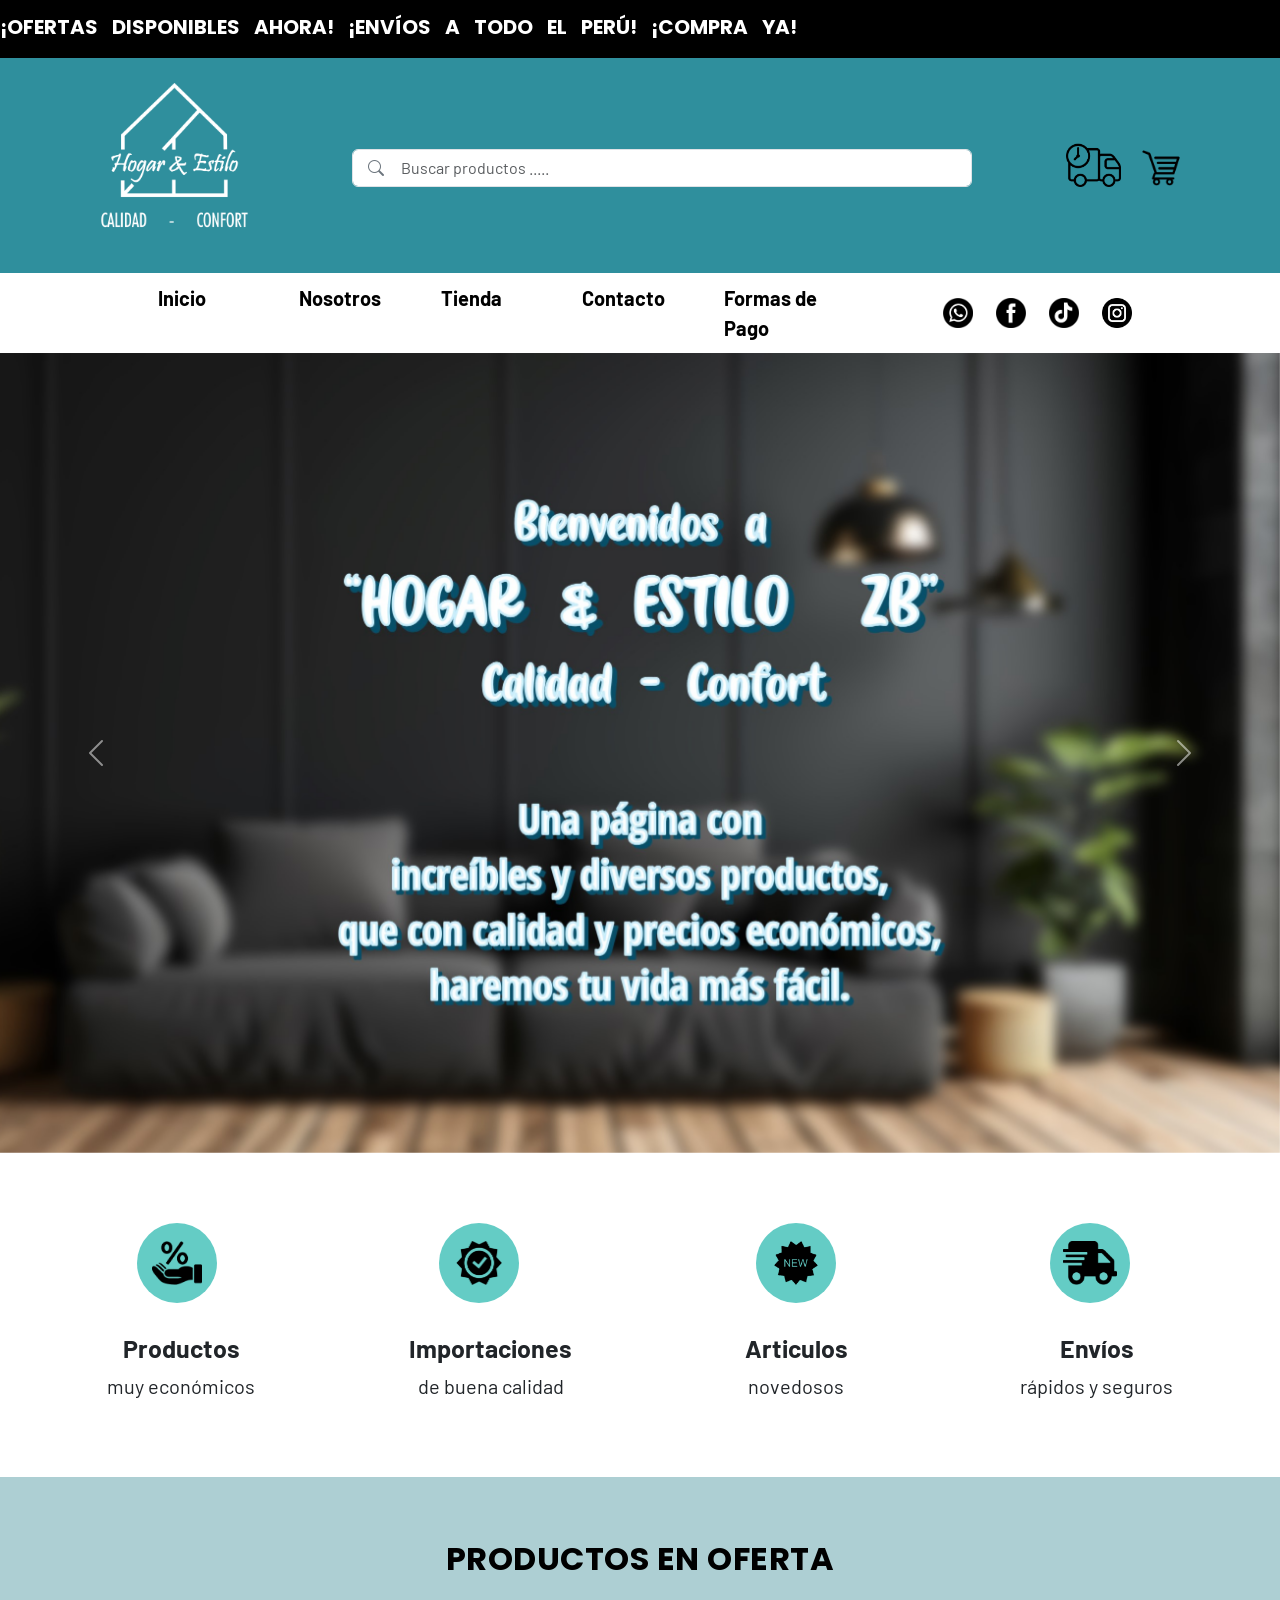
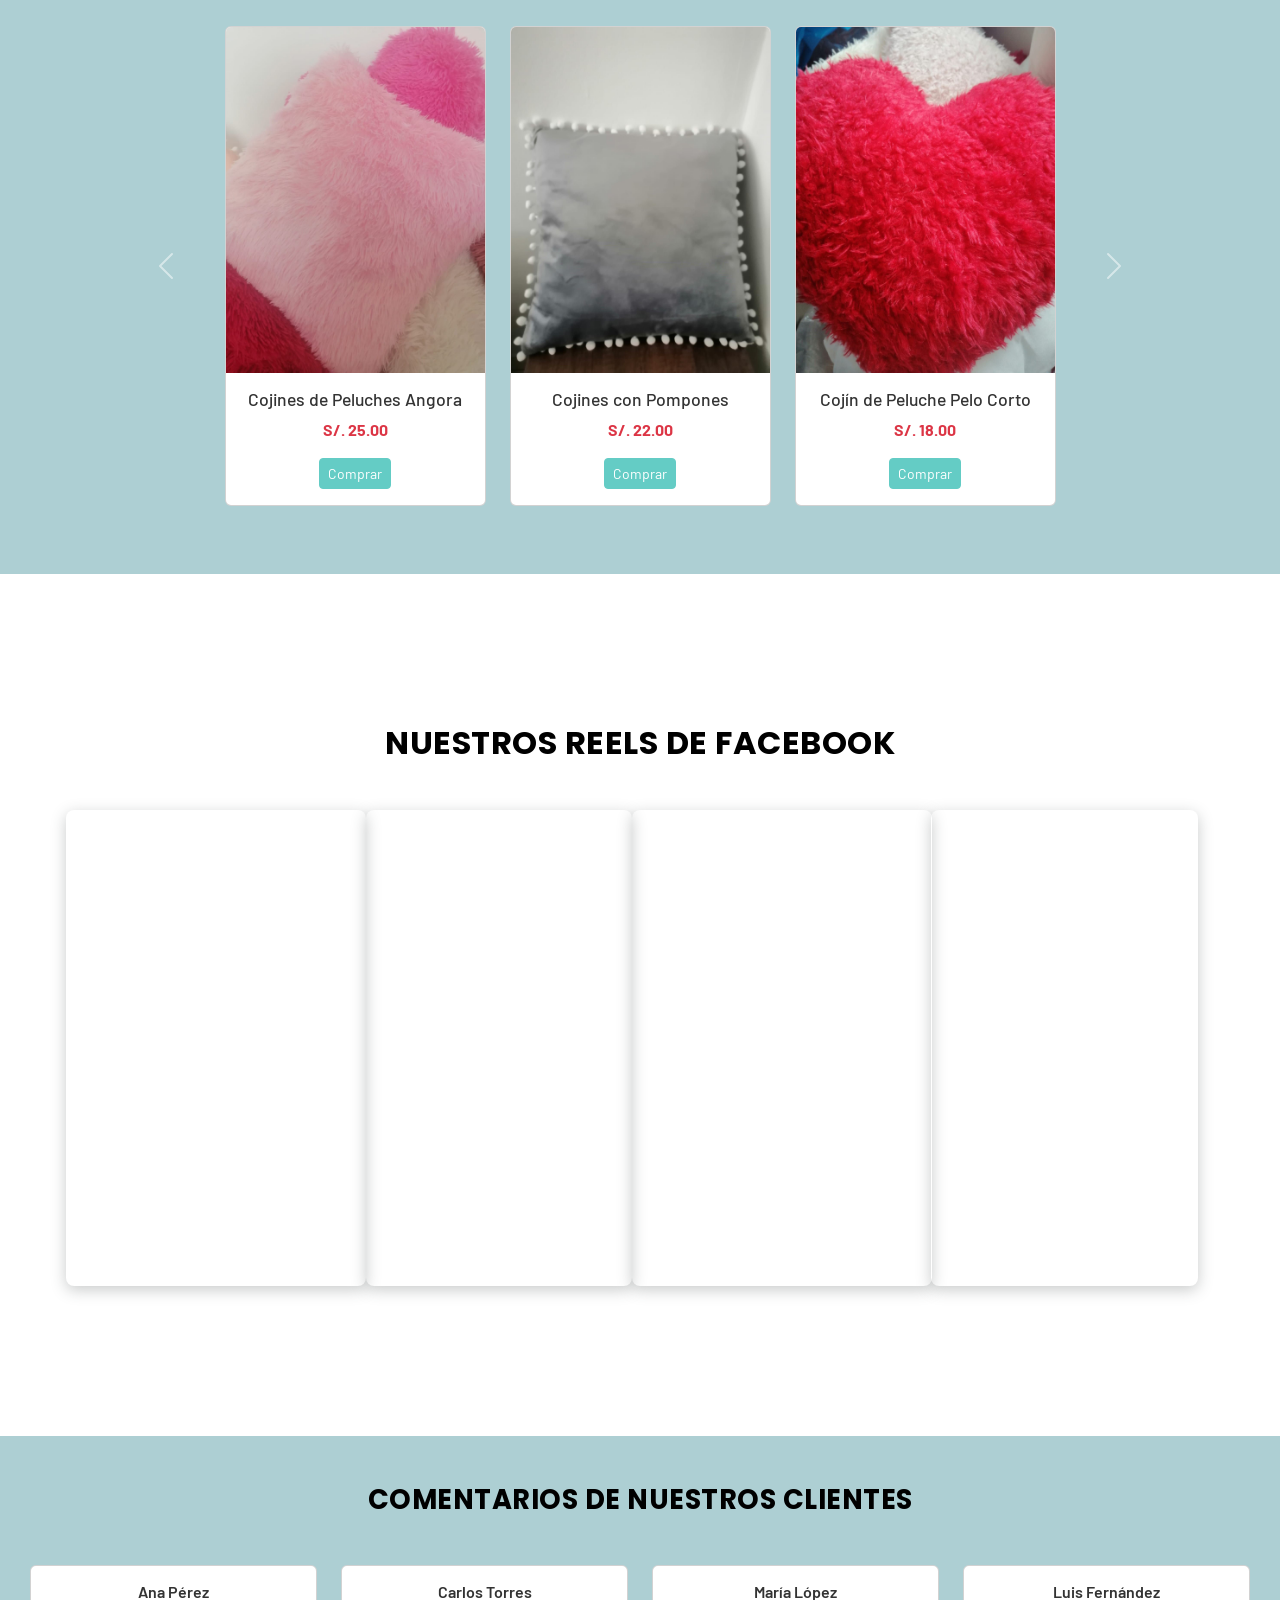
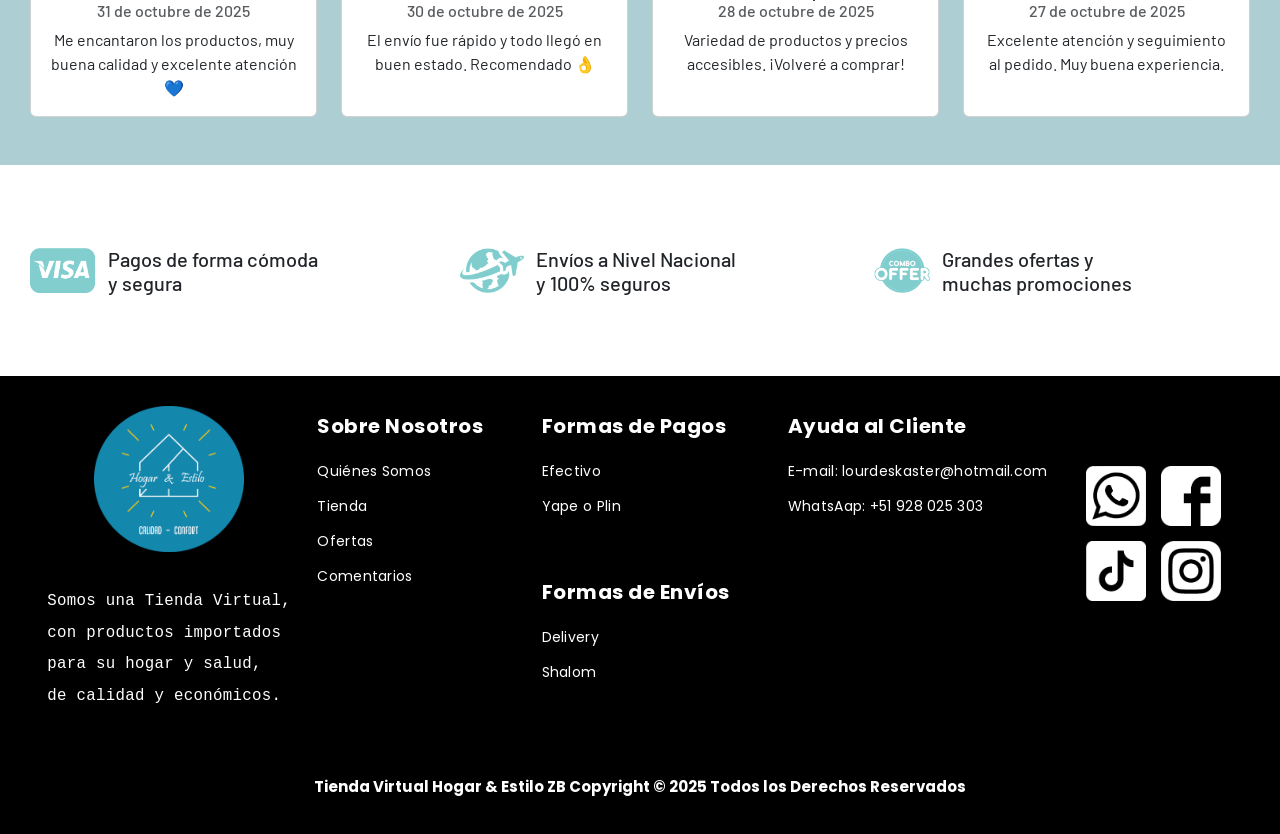
<file: index.html>
<!DOCTYPE html>
<html lang="es">
    <!--GITHUB-->
<head>
    <meta charset="UTF-8">
    <meta name="viewport" content="width=device-width, initial-scale=1.0">
    <title>Hogar & Estilo ZB</title>
    <link rel="stylesheet" href="https://cdn.jsdelivr.net/npm/bootstrap-icons@1.11.1/font/bootstrap-icons.css">
    <link href="https://cdn.jsdelivr.net/npm/bootstrap@5.3.8/dist/css/bootstrap.min.css" rel="stylesheet" integrity="sha384-sRIl4kxILFvY47J16cr9ZwB07vP4J8+LH7qKQnuqkuIAvNWLzeN8tE5YBujZqJLB" crossorigin="anonymous">
    <!--FUENTES DE GOOGLE: Poppins y Barlow-->
    <link href="https://fonts.googleapis.com/css2?family=Barlow:wght@400;500;600&family=Poppins:wght@400;500;600&display=swap" rel="stylesheet">
    <link rel="stylesheet" href="Style.css">

</head>
<!-- =================================================     FINAL DE HEAD     ================================================= -->


<!-- =================================================     INICIO DE BODY     ================================================= -->
<body>
    <header> <!-- ==============================------     E.S. INICIO HEADER     ------============================== -->
        <div class="marquee"> 
             <p>¡OFERTAS   DISPONIBLES AHORA!   ¡ENVÍOS A TODO EL PERÚ!   ¡COMPRA YA!</p>
        </div>
    </header> <!-- ==============================------     E.S. FINAL HEADER     ------============================= -->


    <nav> <!-- ==============================---------     E.S. INICIO NAV     ---------============================= -->
        <section id="Barra-Buscador"> <!-- ----------------------------  Barra Buscador  ---------------------------- -->
            <div class="Logo1"> <!--Logo1-->
                <img src="IMAGENES/LOGOS/Logo4.png" alt="Logo de Hogar & Estilo ZB">
            </div>
            <div class="Contenedor">
                <div class="Buscador position-relative"> <!--Buscador-->
                    <input type="text" id="Buscador" class="form-control ps-5" placeholder="Buscar productos .....">
                    <i class="bi bi-search position-absolute top-50 start-0 translate-middle-y ms-3 text-secondary"></i>
                </div>
            </div>
            <div class="Envios-Compras">
                <div class="Envios1"> <!--Envios-->
                    <a href="" target="_blank">
                        <img src="IMAGENES/LOGOS/Envios 1.png" alt="Envios">
                    </a>
                </div>
                <div class="Compras1"> <!--Compras-->
                    <a href="" target="_blank">
                        <img src="IMAGENES/LOGOS/Compras 2.png" alt="Carrito">
                    </a>
                </div>
            </div>
        </section> <!-- --------------------------------  Final de Barra Buscador  -------------------------------- -->

        <section id="Barra-Navegador"> <!-- --------------------------  Barra Navegador  -------------------------- -->
            <ul class="Navegador"> <!--Navegador-->
                 <li><a href="">Inicio</a></li>
                 <li><a href="Nosotros.html">Nosotros</a></li>
                 <li><a href="Tienda.html">Tienda</a></li>
                 <li><a href="contacto.html">Contacto</a></li>
                 <li><a href="">Formas de Pago</a></li>
            </ul>
            <div class="Redes1"> <!--Redes1/Wsp-Fb-Inst-Tk-->
                 <a href="https://wa.me/51928025303" target="_blank">
                     <img src="IMAGENES/LOGOS/Wsp2.png" alt="Whatsaap">
                 </a>
                 <a href="https://www.facebook.com/share/1BLAzR6YT8/" target="_blank">
                     <img src="IMAGENES/LOGOS/Fb2.png" alt="Facebook">
                 </a>
                 <a href="" target="_blank">
                     <img src="IMAGENES/LOGOS/TikTok2.png" alt="Tik Tok">
                 </a>
                 <a href="https://www.instagram.com/lourdeszea38?igsh=eW9kdW1reDRjbXNr" target="_blank">
                     <img src="IMAGENES/LOGOS/Insta2.png" alt="Instagram">
                 </a>
            </div>
         </section> <!-- --------------------------------  Final de Barra Navegador  ------------------------------- -->
    </nav> <!-- ==============================---------     E.S. FINAL NAV     ---------============================= -->


    <main> <!-- =============================---------     E.S. INICIO MAIN     ---------=========================== -->
        <section id="Carrusel-Banner" class="carousel slide" data-bs-ride="carousel">
            <div class="carousel-inner">
                <div class="carousel-item active">
                <img src="IMAGENES/LOGOS/Banner-2.jpg" class="d-block w-100" alt="Bienvenida">
                </div>
                <div class="carousel-item">
                <img src="IMAGENES/LOGOS/Banner-3.jpg" class="d-block w-100" alt="Colageno">
                </div>
                <div class="carousel-item">
                <img src="IMAGENES/LOGOS/Banner-4.jpg" class="d-block w-100" alt="">
                </div>
            </div>
            <button class="carousel-control-prev" type="button" data-bs-target="#carouselExampleAutoplaying" data-bs-slide="prev">
                <span class="carousel-control-prev-icon" aria-hidden="true"></span>
                <span class="visually-hidden">Previous</span>
            </button>
            <button class="carousel-control-next" type="button" data-bs-target="#carouselExampleAutoplaying" data-bs-slide="next">
                <span class="carousel-control-next-icon" aria-hidden="true"></span>
                <span class="visually-hidden">Next</span>
            </button>
        </section>
        

        <section id="Caracteristicas1"> <!-- ------------------------  Características1  ------------------------ -->
            <div class="Economico1"> <!--Económico-->
                <div class="icono-circular">
                    <img src="IMAGENES/LOGOS/Economico.png" alt="Pago Económico">
                </div>
                <h4>Productos</h4>
                <p>muy económicos</p>
            </div>
            <div class="Calida2"> <!--Calidad-->
                <div class="icono-circular">
                    <img src="IMAGENES/LOGOS/Calidad.png" alt="Producto de Calidad">
                </div>
                <h4>Importaciones</h4>
                <p>de buena calidad</p>
            </div>
            <div class="Nuevo3"> <!--Nuevo-->
                <div class="icono-circular">
                    <img src="IMAGENES/LOGOS/Nuevo.png" alt="Producto Novedoso">
                </div>
                <h4>Articulos</h4>
                <p>novedosos</p>
            </div>
            <div class="Envio2"> <!--Moto-->
                <div class="icono-circular">
                    <img src="IMAGENES/LOGOS/Envios 2.png" alt="Pago Rápido">
                </div>
                <h4>Envíos</h4>
                <p>rápidos y seguros</p>
            </div>
        </section> <!-- ------------------------------  Final de Características1  ------------------------------ -->


        <section id="ProductosOfertas" class="bg-ofertas">
            <div class="container my-5"> <!-- -----------------------------  Promociones  ----------------------------- -->
                <h2 class="text-center mb-4 fw-bold text-danger">Productos en Oferta</h2>
                <br/>
                <div id="ofertasCarousel" class="carousel slide" data-bs-ride="carousel">
                    <div class="carousel-inner">
                    <!-- ====== SLIDE 1 ====== -->
                    <div class="carousel-item active">
                        <div class="row justify-content-center">
                        <div class="col-md-3">
                            <div class="card text-center">
                            <img src="IMAGENES/PRODUCTOS/Cojines de peluches angora entero_1.jpg" class="card-img-top" alt="Cojines de Peluches Angora">
                            <div class="card-body">
                                <h5 class="card-title">Cojines de Peluches Angora</h5>
                                <p class="card-text text-danger fw-bold">S/. 25.00</p>
                                <button class="btn btn-primary btn-sm">Comprar</button>
                            </div>
                            </div>
                        </div>

                        <div class="col-md-3">
                            <div class="card text-center">
                            <img src="IMAGENES/PRODUCTOS/Cojines con pompones_3.jpg" class="card-img-top" alt="Cojines con Pompones">
                            <div class="card-body">
                                <h5 class="card-title">Cojines con Pompones</h5>
                                <p class="card-text text-danger fw-bold">S/. 22.00</p>
                                <button class="btn btn-primary btn-sm">Comprar</button>
                            </div>
                            </div>
                        </div>

                        <div class="col-md-3">
                            <div class="card text-center">
                            <img src="IMAGENES/PRODUCTOS/Cojín de peluche pelo corto_4.jpg" class="card-img-top" alt="Cojín de Peluche Pelo Corto">
                            <div class="card-body">
                                <h5 class="card-title">Cojín de Peluche Pelo Corto</h5>
                                <p class="card-text text-danger fw-bold">S/. 18.00</p>
                                <button class="btn btn-primary btn-sm">Comprar</button>
                            </div>
                            </div>
                        </div>
                        </div>
                    </div>
                    <!-- ====== SLIDE 2 ====== -->
                    <div class="carousel-item">
                        <div class="row justify-content-center">
                        <div class="col-md-3">
                            <div class="card text-center">
                            <img src="IMAGENES/PRODUCTOS/tapetesecadorapido2.jpg" class="card-img-top" alt="Tapetes Secado Rápido">
                            <div class="card-body">
                                <h5 class="card-title">Tapetes Secado Rápido</h5>
                                <p class="card-text text-danger fw-bold">S/. 15.00</p>
                                <button class="btn btn-primary btn-sm">Comprar</button>
                            </div>
                            </div>
                        </div>

                        <div class="col-md-3">
                            <div class="card text-center">
                            <img src="IMAGENES/PRODUCTOS/Alfombras de cocina 1 ( 2 piezas).jpg" class="card-img-top" alt="Alfombras de Cocina">
                            <div class="card-body">
                                <h5 class="card-title">Alfombras de Cocina</h5>
                                <p class="card-text text-danger fw-bold">S/. 15.00</p>
                                <button class="btn btn-primary btn-sm">Comprar</button>
                            </div>
                            </div>
                        </div>

                        <div class="col-md-3">
                            <div class="card text-center">
                            <img src="IMAGENES/PRODUCTOS/Toallitas humedas1.jpg" class="card-img-top" alt="Toallitas  húmedas">
                            <div class="card-body">
                                <h5 class="card-title">Toallitas Húmedas de 120 unidades</h5>
                                <p class="card-text text-danger fw-bold">S/. 10.00</p>
                                <button class="btn btn-primary btn-sm">Comprar</button>
                            </div>
                            </div>
                        </div>
                        </div>
                    </div>
                    </div>
                    <!-- Controles del carrusel -->
                    <button class="carousel-control-prev" type="button" data-bs-target="#ofertasCarousel" data-bs-slide="prev">
                    <span class="carousel-control-prev-icon" aria-hidden="true"></span>
                    <span class="visually-hidden">Anterior</span>
                    </button>
                    <button class="carousel-control-next" type="button" data-bs-target="#ofertasCarousel" data-bs-slide="next">
                    <span class="carousel-control-next-icon" aria-hidden="true"></span>
                    <span class="visually-hidden">Siguiente</span>
                    </button>
                </div>
            </div>
        </section> <!-- --------------------------------  Final de Promociones  -------------------------------- -->


        <section id="Rells">
            <div class="container reels-section my-4">
                <h3 class="text-center mb-4">Nuestros Reels de Facebook</h3>
                <br/>
                <div class="row justify-content-center g-3">
                    <div class="col-12 col-sm-6 col-md-3 d-flex justify-content-center">
                    <iframe src="https://www.facebook.com/plugins/video.php?height=476&href=https%3A%2F%2Fwww.facebook.com%2F603792246702820%2Fvideos%2F820199596036868%2F&show_text=false&width=476&t=0" width="476" height="476" style="border:none;overflow:hidden" scrolling="no" frameborder="0" allowfullscreen="true" allow="autoplay; clipboard-write; encrypted-media; picture-in-picture; web-share" allowFullScreen="true"></iframe>
                    </div>

                    <div class="col-12 col-sm-6 col-md-3 d-flex justify-content-center">
                    <iframe src="https://www.facebook.com/plugins/video.php?height=476&href=https%3A%2F%2Fwww.facebook.com%2F100063953802934%2Fvideos%2F9116522471776614%2F&show_text=false&width=266&t=0" width="266" height="476" style="border:none;overflow:hidden" scrolling="no" frameborder="0" allowfullscreen="true" allow="autoplay; clipboard-write; encrypted-media; picture-in-picture; web-share" allowFullScreen="true"></iframe>
                    </div>

                    <div class="col-12 col-sm-6 col-md-3 d-flex justify-content-center">
                    <iframe src="https://www.facebook.com/plugins/video.php?height=476&href=https%3A%2F%2Fwww.facebook.com%2F100063953802934%2Fvideos%2F450647650523338%2F&show_text=false&width=476&t=0" width="476" height="476" style="border:none;overflow:hidden" scrolling="no" frameborder="0" allowfullscreen="true" allow="autoplay; clipboard-write; encrypted-media; picture-in-picture; web-share" allowFullScreen="true"></iframe>
                    </div>

                    <div class="col-12 col-sm-6 col-md-3 d-flex justify-content-center">
                    <iframe src="https://www.facebook.com/plugins/video.php?height=476&href=https%3A%2F%2Fwww.facebook.com%2Freel%2F855892139308110%2F&show_text=false&width=267&t=0" width="267" height="476" style="border:none;overflow:hidden" scrolling="no" frameborder="0" allowfullscreen="true" allow="autoplay; clipboard-write; encrypted-media; picture-in-picture; web-share" allowFullScreen="true"></iframe>
                    </div>
                </div>
            </div>
        </section>


        <section id="Comentarios" class="bg-comentarios py-5"> <!-- -----------------------------  Comentarios  ----------------------------- -->
            <h3 class="text-center mb-4">Comentarios de Nuestros Clientes</h3>
            <br/>
            <div class="row g-4"> <!-- g-4 añade espacio entre columnas -->
                <div class="col-12 col-md-6 col-lg-3">
                <div class="card h-100 text-center">
                    <div class="card-body">
                    <h5 class="card-title mb-1">Ana Pérez</h5>
                    <h6 class="card-subtitle mb-2 text-muted">31 de octubre de 2025</h6>
                    <p class="card-text">Me encantaron los productos, muy buena calidad y excelente atención 💙</p>
                    </div>
                </div>
                </div>

                <div class="col-12 col-md-6 col-lg-3">
                <div class="card h-100 text-center">
                    <div class="card-body">
                    <h5 class="card-title mb-1">Carlos Torres</h5>
                    <h6 class="card-subtitle mb-2 text-muted">30 de octubre de 2025</h6>
                    <p class="card-text">El envío fue rápido y todo llegó en buen estado. Recomendado 👌</p>
                    </div>
                </div>
                </div>

                <div class="col-12 col-md-6 col-lg-3">
                <div class="card h-100 text-center">
                    <div class="card-body">
                    <h5 class="card-title mb-1">María López</h5>
                    <h6 class="card-subtitle mb-2 text-muted">28 de octubre de 2025</h6>
                    <p class="card-text">Variedad de productos y precios accesibles. ¡Volveré a comprar!</p>
                    </div>
                </div>
                </div>

                <div class="col-12 col-md-6 col-lg-3">
                <div class="card h-100 text-center">
                    <div class="card-body">
                    <h5 class="card-title mb-1">Luis Fernández</h5>
                    <h6 class="card-subtitle mb-2 text-muted">27 de octubre de 2025</h6>
                    <p class="card-text">Excelente atención y seguimiento al pedido. Muy buena experiencia.</p>
                    </div>
                </div>
                </div>
            </div>
        </section> <!-- --------------------------------  Final de Comentarios  -------------------------------- -->

        <section id="Caracteristicas2"> <!-- ------------------------  Características2  ------------------------ -->
            <div class="Pco"> <!--Paga Comodamente-->
                <img src="IMAGENES/LOGOS/Pago.png" alt="Pago Comodamente">
                <h4>Pagos de forma cómoda<br/>y segura</h4>
            </div>

            <div class="Env"> <!--Envíos-->
                <img src="IMAGENES/LOGOS/Envios 3.png" alt="Envíos Nacionales">
                <h4>Envíos a Nivel Nacional<br/>y 100% seguros</h4>
            </div>

            <div class="Ofer"> <!--Oferta-->
                <img src="IMAGENES/LOGOS/Oferta.png" alt="Muchas Ofertas">
                <h4>Grandes ofertas y<br/>muchas promociones</h4>
            </div>
        </section> <!-- -----------------------------  Final de Características2  ----------------------------- -->
    </main> <!-- =============================---------     E.S. FINAL MAIN     ---------=========================== -->
</body>
<!-- ==================================================     FIN DE BODY     ================================================== -->



<!-- ================================================     INICIO DE FOOTER     ================================================ -->
<footer> 
    <section id="Pie1"> <!-- --------------------------------------  Pie 1  -------------------------------------- -->
        <div class="Logo2"> <!--Logo2-->
            <img src="IMAGENES/LOGOS/Logo 2.png" alt="Logo">
            <br/>
            <div class="Pie-Texto-Logo">
                <pre>
Somos una Tienda Virtual,
con productos importados
para su hogar y salud,
de calidad y económicos.</pre>
            </div>
        </div>
        <div class="SobreNosotros"> <!--Sobre Nosotros-->
            <h5>Sobre Nosotros</h5>
            <ul>
                <li><a href="Nosotros.html">Quiénes Somos</a></li>
                <li><a href="">Tienda</a></li>
                <li><a href="">Ofertas</a></li>
                <li><a href="">Comentarios</a></li>
            </ul>
        </div>
        <div class="Pagos-Envios"> <!--Pagos/Envíos-->
            <div class="Pagos">
                <h5>Formas de Pagos</h5>
                <ul>
                    <li>Efectivo</li>
                    <li>Yape o Plin</li>
                </ul>
            </div>
            <br/>
            <br/>
            <div class="Envíos">
                <h5>Formas de Envíos</h5>
                <ul>
                    <li>Delivery</li>
                    <li>Shalom</li>
                </ul>
            </div>
        </div>
        <div class="Ayuda"> <!--Ayuda al Cliente-->
            <h5>Ayuda al Cliente</h5>
            <ul>
                <li><a href="mailto">E-mail: lourdeskaster@hotmail.com</a></li>
                <li><a href="">WhatsAap: +51 928 025 303</a></li>
            </ul>
        </div>
        <div class="Redes2"> <!--Redes2(Wsp-Fb-Insta-Tk)-->
            <div class="wsp">
             <a href="https://wa.me/51928025303" target="_blank">
                <img src="IMAGENES/LOGOS/Wsp3.png" alt="Whatsaap">
            </a>
            </div>
            <a href="https://www.facebook.com/share/1BLAzR6YT8/" target="_blank">
                <img src="IMAGENES/LOGOS/Fb3.png" alt="Facebook">
            </a>
            <a href="" target="_blank">
                <img src="IMAGENES/LOGOS/TikTok3.png" alt="Tik Tok">
            </a>
            <a href="https://www.instagram.com/lourdeszea38?igsh=eW9kdW1reDRjbXNr" target="_blank">
                <img src="IMAGENES/LOGOS/Insta3.png" alt="Instagram">
            </a>
        </div>
    </section> <!-- --------------------------------------  Final de Pie 1 -------------------------------------- -->

  

    <section id="Pie2"> <!-- --------------------------------------  Pie 2 -------------------------------------- -->
        <div class="Final Centro"> <!--CopyRight-->
            <h4>Tienda Virtual Hogar & Estilo ZB Copyright © 2025 Todos los Derechos Reservados</h4>
        </div>
    </section> <!-- --------------------------------------  Final de Pie 2 -------------------------------------- -->
</footer>
<!-- ==========================================     FINAL DE FOOTER     ========================================== -->

<script src="https://cdn.jsdelivr.net/npm/bootstrap@5.3.8/dist/js/bootstrap.bundle.min.js" integrity="sha384-FKyoEForCGlyvwx9Hj09JcYn3nv7wiPVlz7YYwJrWVcXK/BmnVDxM+D2scQbITxI" crossorigin="anonymous"></script>
</html>
</file>
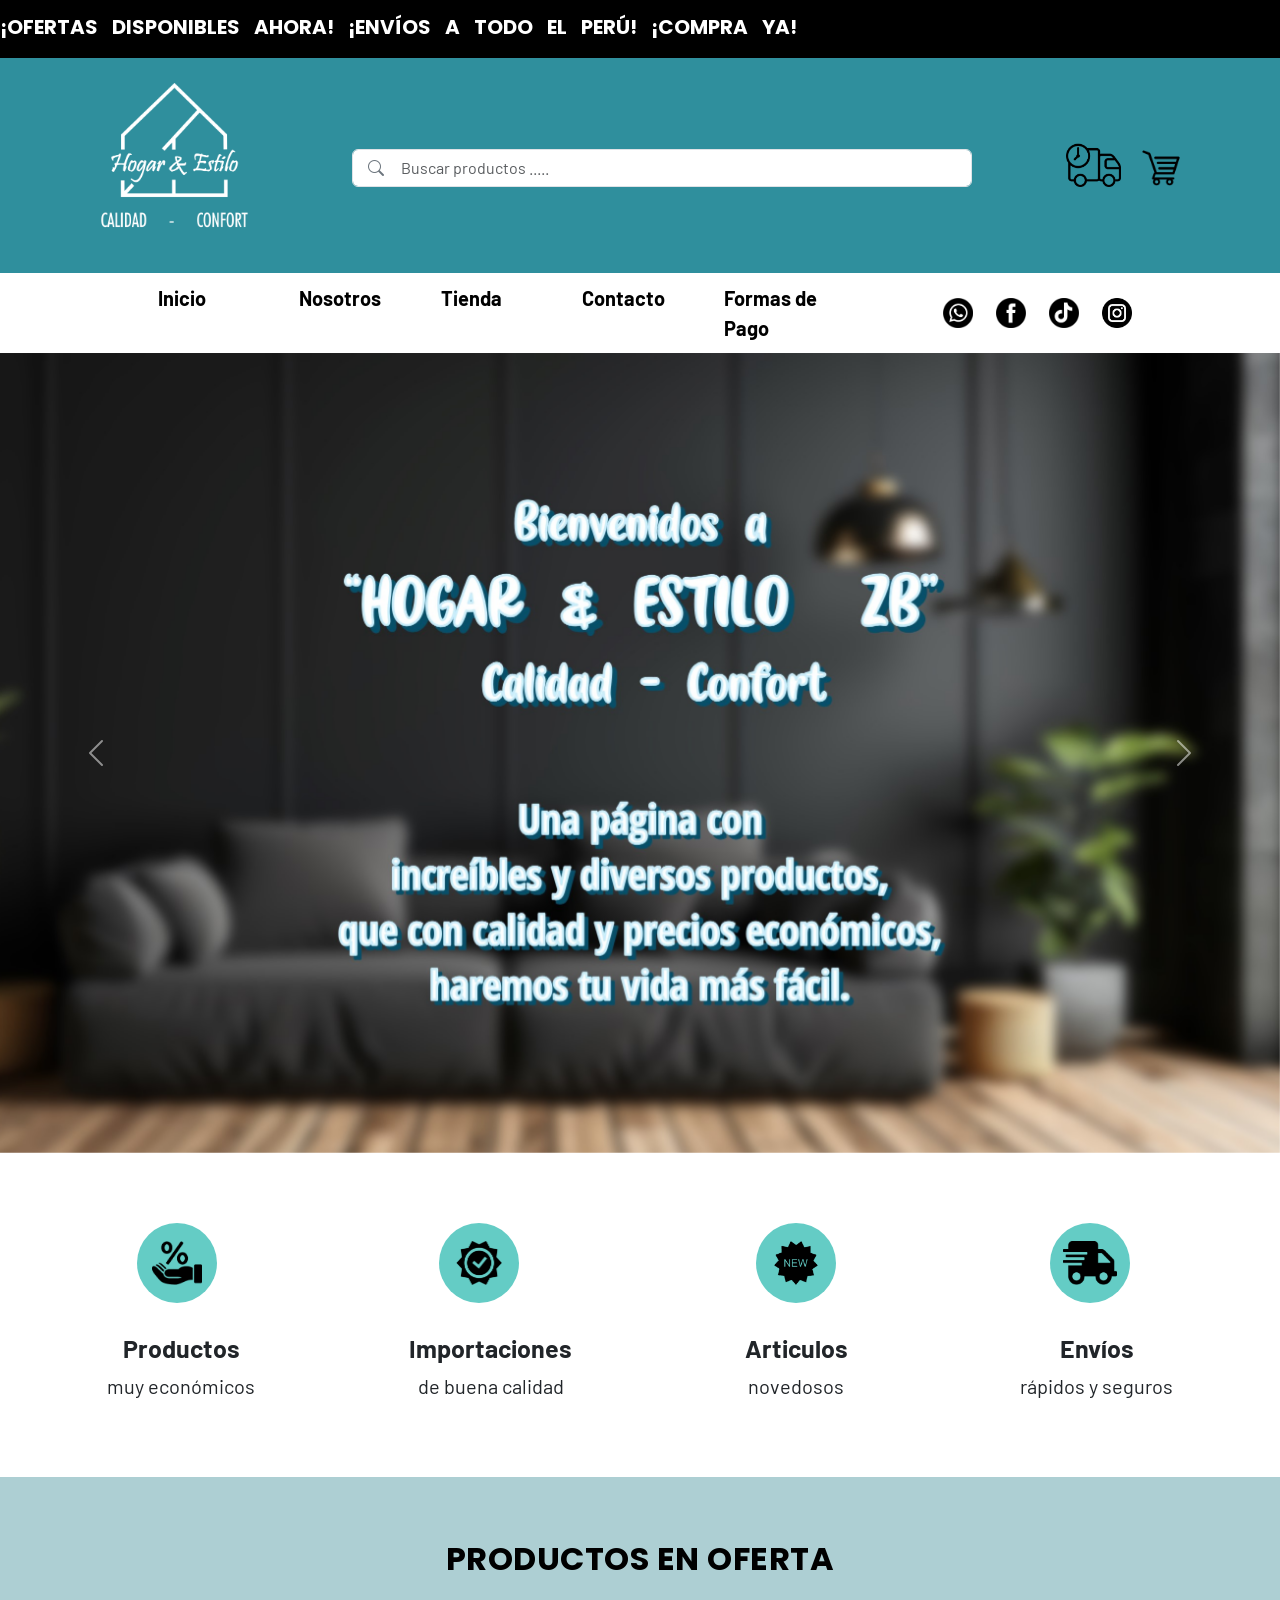
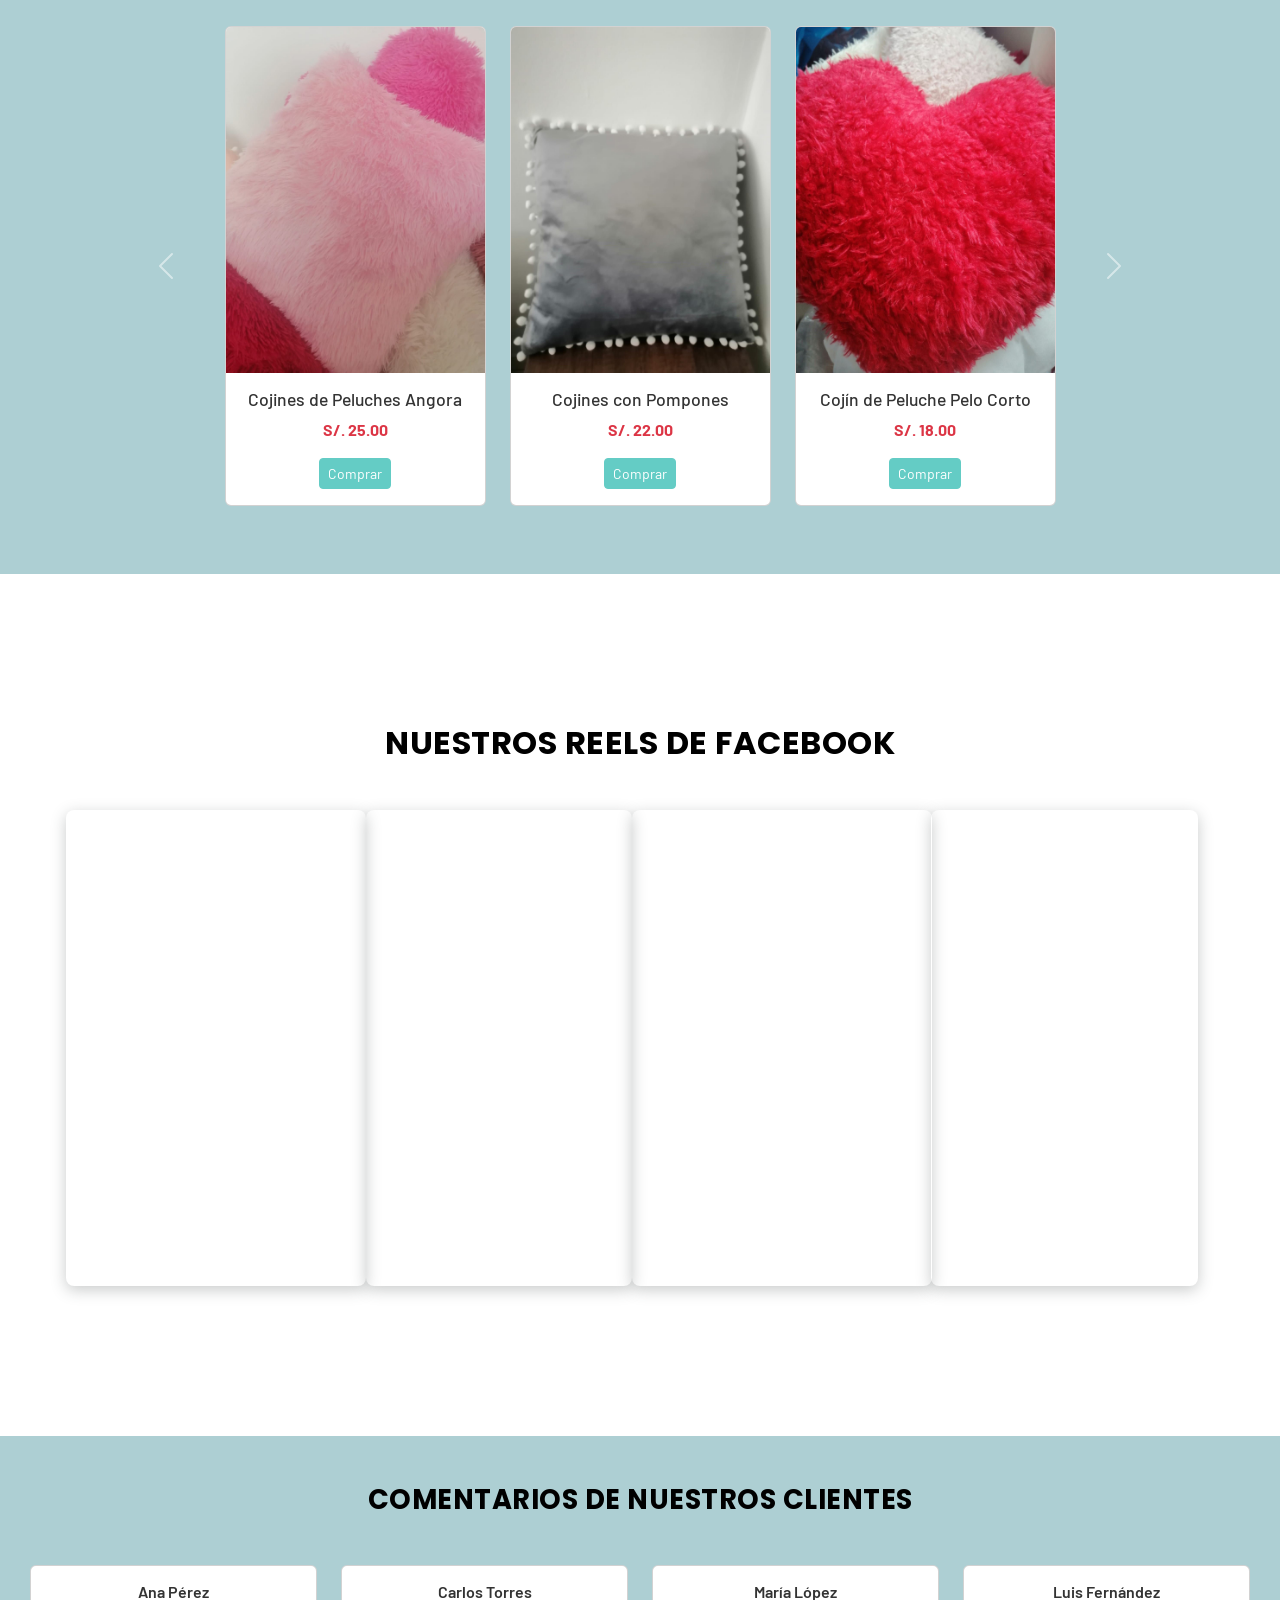
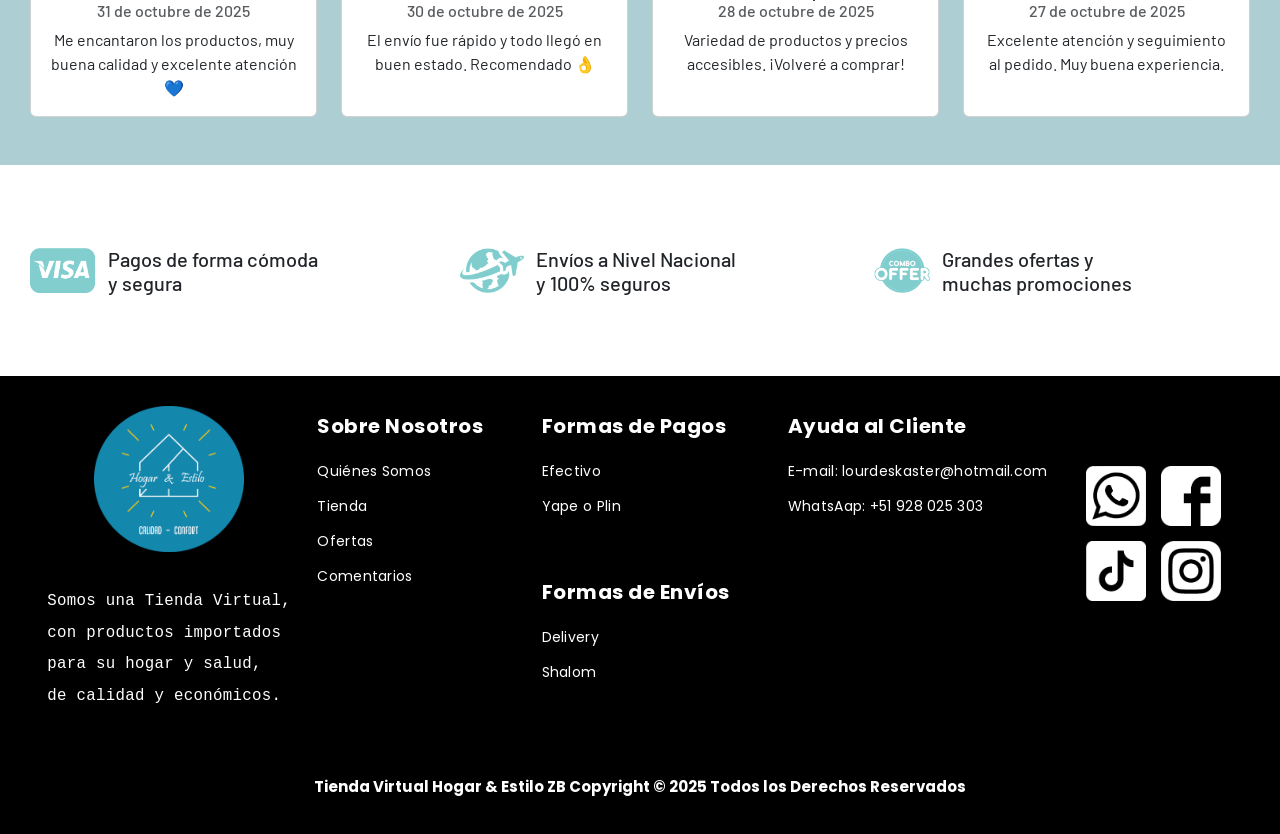
<file: Index.html>
<!DOCTYPE html>
<html lang="es">
    <!--GITHUB-->
<head>
    <meta charset="UTF-8">
    <meta name="viewport" content="width=device-width, initial-scale=1.0">
    <title>Hogar & Estilo ZB</title>
    <link rel="stylesheet" href="https://cdn.jsdelivr.net/npm/bootstrap-icons@1.11.1/font/bootstrap-icons.css">
    <link href="https://cdn.jsdelivr.net/npm/bootstrap@5.3.8/dist/css/bootstrap.min.css" rel="stylesheet" integrity="sha384-sRIl4kxILFvY47J16cr9ZwB07vP4J8+LH7qKQnuqkuIAvNWLzeN8tE5YBujZqJLB" crossorigin="anonymous">
    <!--FUENTES DE GOOGLE: Poppins y Barlow-->
    <link href="https://fonts.googleapis.com/css2?family=Barlow:wght@400;500;600&family=Poppins:wght@400;500;600&display=swap" rel="stylesheet">
    <link rel="stylesheet" href="Style.css">
    <link rel="stylesheet" href="Nosotros.css">
</head>
<!-- =================================================     FINAL DE HEAD     ================================================= -->


<!-- =================================================     INICIO DE BODY     ================================================= -->
<body>
    <header> <!-- ==============================------     E.S. INICIO HEADER     ------============================== -->
        <div class="marquee"> 
             <p>¡OFERTAS   DISPONIBLES AHORA!   ¡ENVÍOS A TODO EL PERÚ!   ¡COMPRA YA!</p>
        </div>
    </header> <!-- ==============================------     E.S. FINAL HEADER     ------============================= -->


    <nav> <!-- ==============================---------     E.S. INICIO NAV     ---------============================= -->
        <section id="Barra-Buscador"> <!-- ----------------------------  Barra Buscador  ---------------------------- -->
            <div class="Logo1"> <!--Logo1-->
                <img src="IMAGENES/LOGOS/Logo4.png" alt="Logo de Hogar & Estilo ZB">
            </div>
            <div class="Contenedor">
                <div class="Buscador position-relative"> <!--Buscador-->
                    <input type="text" id="Buscador" class="form-control ps-5" placeholder="Buscar productos .....">
                    <i class="bi bi-search position-absolute top-50 start-0 translate-middle-y ms-3 text-secondary"></i>
                </div>
            </div>
            <div class="Envios-Compras">
                <div class="Envios1"> <!--Envios-->
                    <a href="" target="_blank">
                        <img src="IMAGENES/LOGOS/Envios 1.png" alt="Envios">
                    </a>
                </div>
                <div class="Compras1"> <!--Compras-->
                    <a href="" target="_blank">
                        <img src="IMAGENES/LOGOS/Compras 2.png" alt="Carrito">
                    </a>
                </div>
            </div>
        </section> <!-- --------------------------------  Final de Barra Buscador  -------------------------------- -->

        <section id="Barra-Navegador"> <!-- --------------------------  Barra Navegador  -------------------------- -->
            <ul class="Navegador"> <!--Navegador-->
                 <li><a href="">Inicio</a></li>
                 <li><a href="Nosotros.html">Nosotros</a></li>
                 <li><a href="Tienda.html">Tienda</a></li>
                 <li><a href="contacto.html">Contacto</a></li>
                 <li><a href="">Formas de Pago</a></li>
            </ul>
            <div class="Redes1"> <!--Redes1/Wsp-Fb-Inst-Tk-->
                 <a href="https://wa.me/51928025303" target="_blank">
                     <img src="IMAGENES/LOGOS/Wsp2.png" alt="Whatsaap">
                 </a>
                 <a href="https://www.facebook.com/share/1BLAzR6YT8/" target="_blank">
                     <img src="IMAGENES/LOGOS/Fb2.png" alt="Facebook">
                 </a>
                 <a href="" target="_blank">
                     <img src="IMAGENES/LOGOS/TikTok2.png" alt="Tik Tok">
                 </a>
                 <a href="https://www.instagram.com/lourdeszea38?igsh=eW9kdW1reDRjbXNr" target="_blank">
                     <img src="IMAGENES/LOGOS/Insta2.png" alt="Instagram">
                 </a>
            </div>
         </section> <!-- --------------------------------  Final de Barra Navegador  ------------------------------- -->
    </nav> <!-- ==============================---------     E.S. FINAL NAV     ---------============================= -->


    <main> <!-- =============================---------     E.S. INICIO MAIN     ---------=========================== -->
        <section id="Carrusel-Banner" class="carousel slide" data-bs-ride="carousel">
            <div class="carousel-inner">
                <div class="carousel-item active">
                <img src="IMAGENES/LOGOS/Banner-2.jpg" class="d-block w-100" alt="Bienvenida">
                </div>
                <div class="carousel-item">
                <img src="IMAGENES/LOGOS/Banner-3.jpg" class="d-block w-100" alt="Colageno">
                </div>
                <div class="carousel-item">
                <img src="IMAGENES/LOGOS/Banner-4.jpg" class="d-block w-100" alt="">
                </div>
            </div>
            <button class="carousel-control-prev" type="button" data-bs-target="#carouselExampleAutoplaying" data-bs-slide="prev">
                <span class="carousel-control-prev-icon" aria-hidden="true"></span>
                <span class="visually-hidden">Previous</span>
            </button>
            <button class="carousel-control-next" type="button" data-bs-target="#carouselExampleAutoplaying" data-bs-slide="next">
                <span class="carousel-control-next-icon" aria-hidden="true"></span>
                <span class="visually-hidden">Next</span>
            </button>
        </section>
        

        <section id="Caracteristicas1"> <!-- ------------------------  Características1  ------------------------ -->
            <div class="Economico1"> <!--Económico-->
                <div class="icono-circular">
                    <img src="IMAGENES/LOGOS/Economico.png" alt="Pago Económico">
                </div>
                <h4>Productos</h4>
                <p>muy económicos</p>
            </div>
            <div class="Calida2"> <!--Calidad-->
                <div class="icono-circular">
                    <img src="IMAGENES/LOGOS/Calidad.png" alt="Producto de Calidad">
                </div>
                <h4>Importaciones</h4>
                <p>de buena calidad</p>
            </div>
            <div class="Nuevo3"> <!--Nuevo-->
                <div class="icono-circular">
                    <img src="IMAGENES/LOGOS/Nuevo.png" alt="Producto Novedoso">
                </div>
                <h4>Articulos</h4>
                <p>novedosos</p>
            </div>
            <div class="Envio2"> <!--Moto-->
                <div class="icono-circular">
                    <img src="IMAGENES/LOGOS/Envios 2.png" alt="Pago Rápido">
                </div>
                <h4>Envíos</h4>
                <p>rápidos y seguros</p>
            </div>
        </section> <!-- ------------------------------  Final de Características1  ------------------------------ -->


        <section id="ProductosOfertas" class="bg-ofertas">
            <div class="container my-5"> <!-- -----------------------------  Promociones  ----------------------------- -->
                <h2 class="text-center mb-4 fw-bold text-danger">Productos en Oferta</h2>
                <br/>
                <div id="ofertasCarousel" class="carousel slide" data-bs-ride="carousel">
                    <div class="carousel-inner">
                    <!-- ====== SLIDE 1 ====== -->
                    <div class="carousel-item active">
                        <div class="row justify-content-center">
                        <div class="col-md-3">
                            <div class="card text-center">
                            <img src="IMAGENES/PRODUCTOS/Cojines de peluches angora entero_1.jpg" class="card-img-top" alt="Cojines de Peluches Angora">
                            <div class="card-body">
                                <h5 class="card-title">Cojines de Peluches Angora</h5>
                                <p class="card-text text-danger fw-bold">S/. 25.00</p>
                                <button class="btn btn-primary btn-sm">Comprar</button>
                            </div>
                            </div>
                        </div>

                        <div class="col-md-3">
                            <div class="card text-center">
                            <img src="IMAGENES/PRODUCTOS/Cojines con pompones_3.jpg" class="card-img-top" alt="Cojines con Pompones">
                            <div class="card-body">
                                <h5 class="card-title">Cojines con Pompones</h5>
                                <p class="card-text text-danger fw-bold">S/. 22.00</p>
                                <button class="btn btn-primary btn-sm">Comprar</button>
                            </div>
                            </div>
                        </div>

                        <div class="col-md-3">
                            <div class="card text-center">
                            <img src="IMAGENES/PRODUCTOS/Cojín de peluche pelo corto_4.jpg" class="card-img-top" alt="Cojín de Peluche Pelo Corto">
                            <div class="card-body">
                                <h5 class="card-title">Cojín de Peluche Pelo Corto</h5>
                                <p class="card-text text-danger fw-bold">S/. 18.00</p>
                                <button class="btn btn-primary btn-sm">Comprar</button>
                            </div>
                            </div>
                        </div>
                        </div>
                    </div>
                    <!-- ====== SLIDE 2 ====== -->
                    <div class="carousel-item">
                        <div class="row justify-content-center">
                        <div class="col-md-3">
                            <div class="card text-center">
                            <img src="IMAGENES/PRODUCTOS/tapetesecadorapido2.jpg" class="card-img-top" alt="Tapetes Secado Rápido">
                            <div class="card-body">
                                <h5 class="card-title">Tapetes Secado Rápido</h5>
                                <p class="card-text text-danger fw-bold">S/. 15.00</p>
                                <button class="btn btn-primary btn-sm">Comprar</button>
                            </div>
                            </div>
                        </div>

                        <div class="col-md-3">
                            <div class="card text-center">
                            <img src="IMAGENES/PRODUCTOS/Alfombras de cocina 1 ( 2 piezas).jpg" class="card-img-top" alt="Alfombras de Cocina">
                            <div class="card-body">
                                <h5 class="card-title">Alfombras de Cocina</h5>
                                <p class="card-text text-danger fw-bold">S/. 15.00</p>
                                <button class="btn btn-primary btn-sm">Comprar</button>
                            </div>
                            </div>
                        </div>

                        <div class="col-md-3">
                            <div class="card text-center">
                            <img src="IMAGENES/PRODUCTOS/Toallitas humedas1.jpg" class="card-img-top" alt="Toallitas  húmedas">
                            <div class="card-body">
                                <h5 class="card-title">Toallitas Húmedas de 120 unidades</h5>
                                <p class="card-text text-danger fw-bold">S/. 10.00</p>
                                <button class="btn btn-primary btn-sm">Comprar</button>
                            </div>
                            </div>
                        </div>
                        </div>
                    </div>
                    </div>
                    <!-- Controles del carrusel -->
                    <button class="carousel-control-prev" type="button" data-bs-target="#ofertasCarousel" data-bs-slide="prev">
                    <span class="carousel-control-prev-icon" aria-hidden="true"></span>
                    <span class="visually-hidden">Anterior</span>
                    </button>
                    <button class="carousel-control-next" type="button" data-bs-target="#ofertasCarousel" data-bs-slide="next">
                    <span class="carousel-control-next-icon" aria-hidden="true"></span>
                    <span class="visually-hidden">Siguiente</span>
                    </button>
                </div>
            </div>
        </section> <!-- --------------------------------  Final de Promociones  -------------------------------- -->


        <section id="Rells">
            <div class="container reels-section my-4">
                <h3 class="text-center mb-4">Nuestros Reels de Facebook</h3>
                <br/>
                <div class="row justify-content-center g-3">
                    <div class="col-12 col-sm-6 col-md-3 d-flex justify-content-center">
                    <iframe src="https://www.facebook.com/plugins/video.php?height=476&href=https%3A%2F%2Fwww.facebook.com%2F603792246702820%2Fvideos%2F820199596036868%2F&show_text=false&width=476&t=0" width="476" height="476" style="border:none;overflow:hidden" scrolling="no" frameborder="0" allowfullscreen="true" allow="autoplay; clipboard-write; encrypted-media; picture-in-picture; web-share" allowFullScreen="true"></iframe>
                    </div>

                    <div class="col-12 col-sm-6 col-md-3 d-flex justify-content-center">
                    <iframe src="https://www.facebook.com/plugins/video.php?height=476&href=https%3A%2F%2Fwww.facebook.com%2F100063953802934%2Fvideos%2F9116522471776614%2F&show_text=false&width=266&t=0" width="266" height="476" style="border:none;overflow:hidden" scrolling="no" frameborder="0" allowfullscreen="true" allow="autoplay; clipboard-write; encrypted-media; picture-in-picture; web-share" allowFullScreen="true"></iframe>
                    </div>

                    <div class="col-12 col-sm-6 col-md-3 d-flex justify-content-center">
                    <iframe src="https://www.facebook.com/plugins/video.php?height=476&href=https%3A%2F%2Fwww.facebook.com%2F100063953802934%2Fvideos%2F450647650523338%2F&show_text=false&width=476&t=0" width="476" height="476" style="border:none;overflow:hidden" scrolling="no" frameborder="0" allowfullscreen="true" allow="autoplay; clipboard-write; encrypted-media; picture-in-picture; web-share" allowFullScreen="true"></iframe>
                    </div>

                    <div class="col-12 col-sm-6 col-md-3 d-flex justify-content-center">
                    <iframe src="https://www.facebook.com/plugins/video.php?height=476&href=https%3A%2F%2Fwww.facebook.com%2Freel%2F855892139308110%2F&show_text=false&width=267&t=0" width="267" height="476" style="border:none;overflow:hidden" scrolling="no" frameborder="0" allowfullscreen="true" allow="autoplay; clipboard-write; encrypted-media; picture-in-picture; web-share" allowFullScreen="true"></iframe>
                    </div>
                </div>
            </div>
        </section>


        <section id="Comentarios" class="bg-comentarios py-5"> <!-- -----------------------------  Comentarios  ----------------------------- -->
            <h3 class="text-center mb-4">Comentarios de Nuestros Clientes</h3>
            <br/>
            <div class="row g-4"> <!-- g-4 añade espacio entre columnas -->
                <div class="col-12 col-md-6 col-lg-3">
                <div class="card h-100 text-center">
                    <div class="card-body">
                    <h5 class="card-title mb-1">Ana Pérez</h5>
                    <h6 class="card-subtitle mb-2 text-muted">31 de octubre de 2025</h6>
                    <p class="card-text">Me encantaron los productos, muy buena calidad y excelente atención 💙</p>
                    </div>
                </div>
                </div>

                <div class="col-12 col-md-6 col-lg-3">
                <div class="card h-100 text-center">
                    <div class="card-body">
                    <h5 class="card-title mb-1">Carlos Torres</h5>
                    <h6 class="card-subtitle mb-2 text-muted">30 de octubre de 2025</h6>
                    <p class="card-text">El envío fue rápido y todo llegó en buen estado. Recomendado 👌</p>
                    </div>
                </div>
                </div>

                <div class="col-12 col-md-6 col-lg-3">
                <div class="card h-100 text-center">
                    <div class="card-body">
                    <h5 class="card-title mb-1">María López</h5>
                    <h6 class="card-subtitle mb-2 text-muted">28 de octubre de 2025</h6>
                    <p class="card-text">Variedad de productos y precios accesibles. ¡Volveré a comprar!</p>
                    </div>
                </div>
                </div>

                <div class="col-12 col-md-6 col-lg-3">
                <div class="card h-100 text-center">
                    <div class="card-body">
                    <h5 class="card-title mb-1">Luis Fernández</h5>
                    <h6 class="card-subtitle mb-2 text-muted">27 de octubre de 2025</h6>
                    <p class="card-text">Excelente atención y seguimiento al pedido. Muy buena experiencia.</p>
                    </div>
                </div>
                </div>
            </div>
        </section> <!-- --------------------------------  Final de Comentarios  -------------------------------- -->

        <section id="Caracteristicas2"> <!-- ------------------------  Características2  ------------------------ -->
            <div class="Pco"> <!--Paga Comodamente-->
                <img src="IMAGENES/LOGOS/Pago.png" alt="Pago Comodamente">
                <h4>Pagos de forma cómoda<br/>y segura</h4>
            </div>

            <div class="Env"> <!--Envíos-->
                <img src="IMAGENES/LOGOS/Envios 3.png" alt="Envíos Nacionales">
                <h4>Envíos a Nivel Nacional<br/>y 100% seguros</h4>
            </div>

            <div class="Ofer"> <!--Oferta-->
                <img src="IMAGENES/LOGOS/Oferta.png" alt="Muchas Ofertas">
                <h4>Grandes ofertas y<br/>muchas promociones</h4>
            </div>
        </section> <!-- -----------------------------  Final de Características2  ----------------------------- -->
    </main> <!-- =============================---------     E.S. FINAL MAIN     ---------=========================== -->
</body>
<!-- ==================================================     FIN DE BODY     ================================================== -->



<!-- ================================================     INICIO DE FOOTER     ================================================ -->
<footer> 
    <section id="Pie1"> <!-- --------------------------------------  Pie 1  -------------------------------------- -->
        <div class="Logo2"> <!--Logo2-->
            <img src="IMAGENES/LOGOS/Logo 2.png" alt="Logo">
            <br/>
            <div class="Pie-Texto-Logo">
                <pre>
Somos una Tienda Virtual,
con productos importados
para su hogar y salud,
de calidad y económicos.</pre>
            </div>
        </div>
        <div class="SobreNosotros"> <!--Sobre Nosotros-->
            <h5>Sobre Nosotros</h5>
            <ul>
                <li><a href="Nosotros.html">Quiénes Somos</a></li>
                <li><a href="">Tienda</a></li>
                <li><a href="">Ofertas</a></li>
                <li><a href="">Comentarios</a></li>
            </ul>
        </div>
        <div class="Pagos-Envios"> <!--Pagos/Envíos-->
            <div class="Pagos">
                <h5>Formas de Pagos</h5>
                <ul>
                    <li>Efectivo</li>
                    <li>Yape o Plin</li>
                </ul>
            </div>
            <br/>
            <br/>
            <div class="Envíos">
                <h5>Formas de Envíos</h5>
                <ul>
                    <li>Delivery</li>
                    <li>Shalom</li>
                </ul>
            </div>
        </div>
        <div class="Ayuda"> <!--Ayuda al Cliente-->
            <h5>Ayuda al Cliente</h5>
            <ul>
                <li><a href="mailto">E-mail: lourdeskaster@hotmail.com</a></li>
                <li><a href="">WhatsAap: +51 928 025 303</a></li>
            </ul>
        </div>
        <div class="Redes2"> <!--Redes2(Wsp-Fb-Insta-Tk)-->
            <div class="wsp">
             <a href="https://wa.me/51928025303" target="_blank">
                <img src="IMAGENES/LOGOS/Wsp3.png" alt="Whatsaap">
            </a>
            </div>
            <a href="https://www.facebook.com/share/1BLAzR6YT8/" target="_blank">
                <img src="IMAGENES/LOGOS/Fb3.png" alt="Facebook">
            </a>
            <a href="" target="_blank">
                <img src="IMAGENES/LOGOS/TikTok3.png" alt="Tik Tok">
            </a>
            <a href="https://www.instagram.com/lourdeszea38?igsh=eW9kdW1reDRjbXNr" target="_blank">
                <img src="IMAGENES/LOGOS/Insta3.png" alt="Instagram">
            </a>
        </div>
    </section> <!-- --------------------------------------  Final de Pie 1 -------------------------------------- -->

  

    <section id="Pie2"> <!-- --------------------------------------  Pie 2 -------------------------------------- -->
        <div class="Final Centro"> <!--CopyRight-->
            <h4>Tienda Virtual Hogar & Estilo ZB Copyright © 2025 Todos los Derechos Reservados</h4>
        </div>
    </section> <!-- --------------------------------------  Final de Pie 2 -------------------------------------- -->
</footer>
<!-- ==========================================     FINAL DE FOOTER     ========================================== -->

<script src="https://cdn.jsdelivr.net/npm/bootstrap@5.3.8/dist/js/bootstrap.bundle.min.js" integrity="sha384-FKyoEForCGlyvwx9Hj09JcYn3nv7wiPVlz7YYwJrWVcXK/BmnVDxM+D2scQbITxI" crossorigin="anonymous"></script>
</html>
</file>
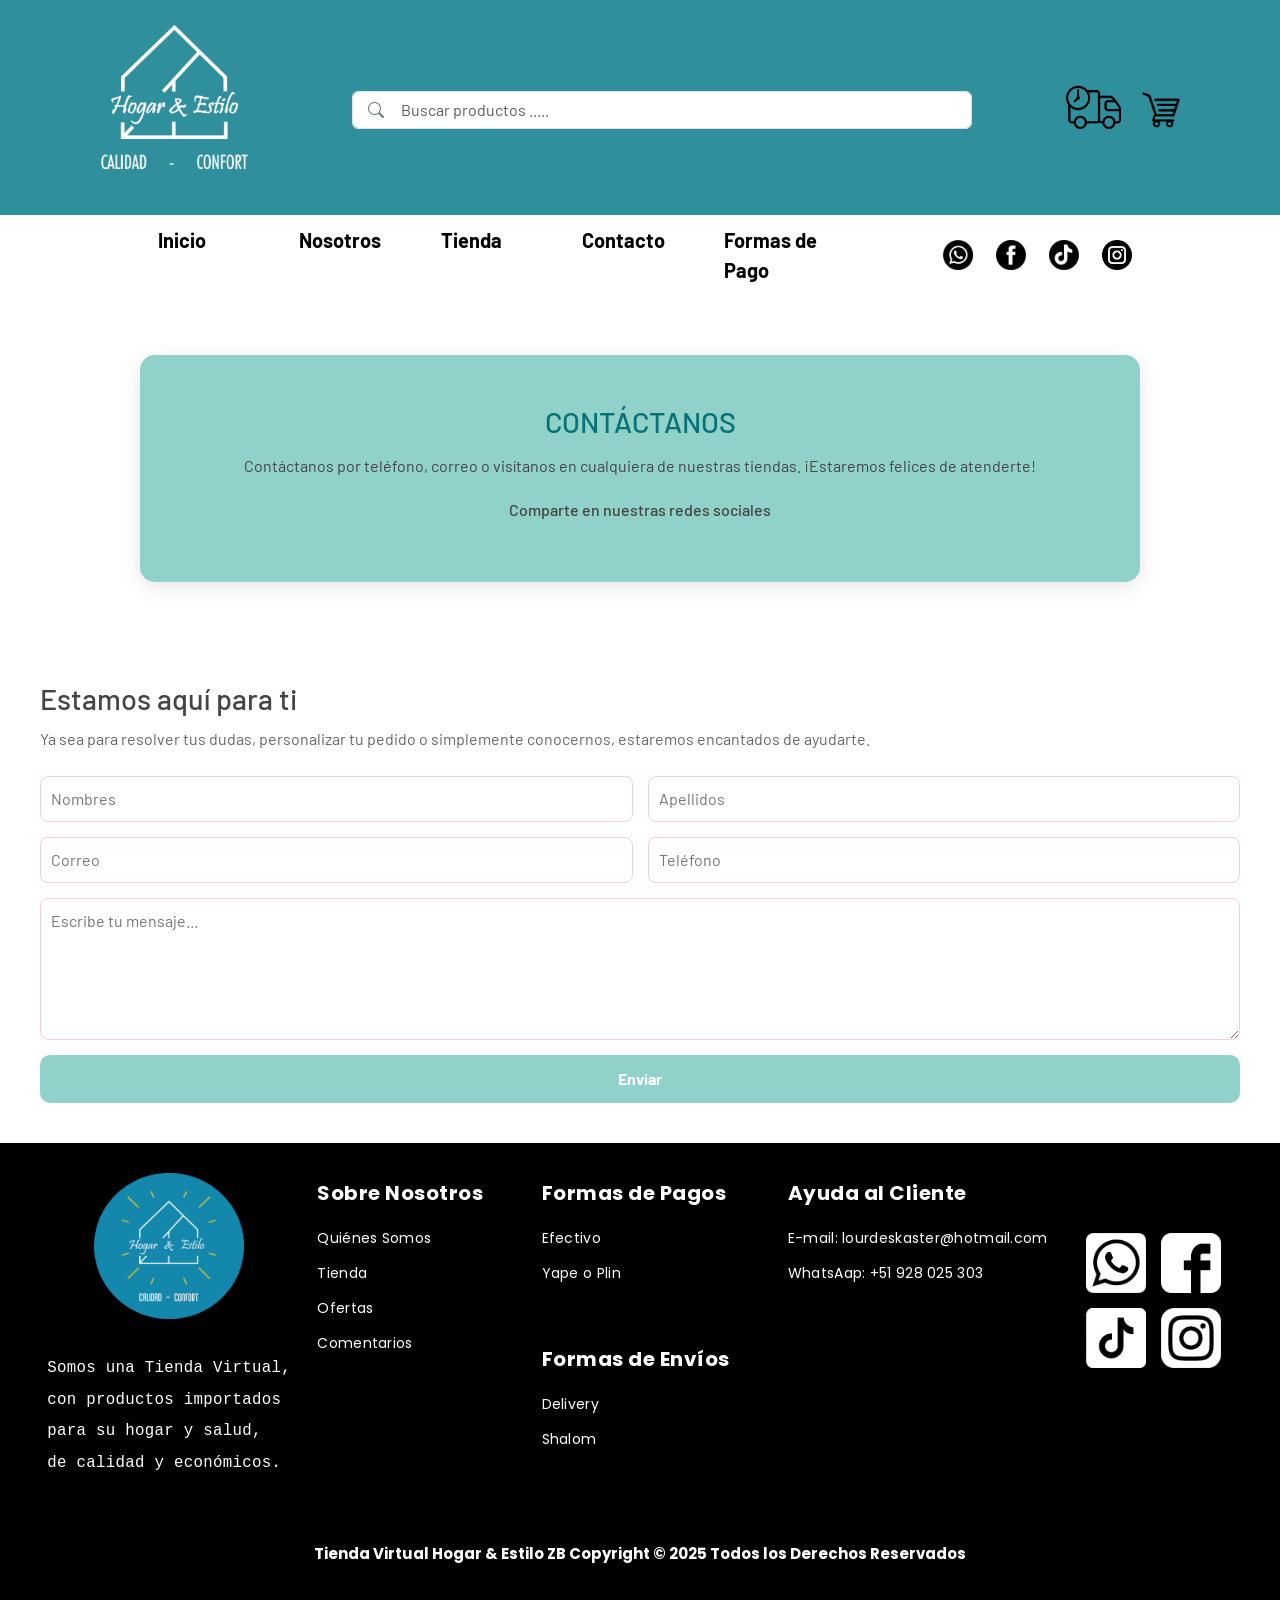
<file: contacto.html>
<!DOCTYPE html>
<html lang="es">
<head>
    <meta charset="UTF-8">
    <meta name="viewport" content="width=device-width, initial-scale=1.0">
    <title>Contáctanos - Tienda Importaciones</title>
    <link rel="stylesheet" href="https://cdn.jsdelivr.net/npm/bootstrap-icons@1.11.1/font/bootstrap-icons.css">
    <link href="https://cdn.jsdelivr.net/npm/bootstrap@5.3.8/dist/css/bootstrap.min.css" rel="stylesheet" integrity="sha384-sRIl4kxILFvY47J16cr9ZwB07vP4J8+LH7qKQnuqkuIAvNWLzeN8tE5YBujZqJLB" crossorigin="anonymous">
    <!--FUENTES DE GOOGLE: Poppins y Barlow-->
    <link href="https://fonts.googleapis.com/css2?family=Barlow:wght@400;500;600&family=Poppins:wght@400;500;600&display=swap" rel="stylesheet">
    <link rel="stylesheet" href="Contactos.css">
</head>
<!-- =================================================     FINAL DE HEAD     ================================================= -->


<body>
  <nav> <!-- ==============================---------     E.S. INICIO NAV     ---------============================= -->
        <section id="Barra-Buscador"> <!-- ----------------------------  Barra Buscador  ---------------------------- -->
            <div class="Logo1"> <!--Logo1-->
                <img src="IMAGENES/LOGOS/Logo4.png" alt="Logo de Hogar & Estilo ZB">
            </div>
            <div class="Contenedor">
                <div class="Buscador position-relative"> <!--Buscador-->
                    <input type="text" id="Buscador" class="form-control ps-5" placeholder="Buscar productos .....">
                    <i class="bi bi-search position-absolute top-50 start-0 translate-middle-y ms-3 text-secondary"></i>
                </div>
            </div>
            <div class="Envios-Compras">
                <div class="Envios1"> <!--Envios-->
                    <a href="" target="_blank">
                        <img src="IMAGENES/LOGOS/Envios 1.png" alt="Envios">
                    </a>
                </div>
                <div class="Compras1"> <!--Compras-->
                    <a href="" target="_blank">
                        <img src="IMAGENES/LOGOS/Compras 2.png" alt="Carrito">
                    </a>
                </div>
            </div>
        </section> <!-- --------------------------------  Final de Barra Buscador  -------------------------------- -->

        <section id="Barra-Navegador"> <!-- --------------------------  Barra Navegador  -------------------------- -->
            <ul class="Navegador"> <!--Navegador-->
                 <li><a href="Index.html">Inicio</a></li>
                 <li><a href="Nosotros.html">Nosotros</a></li>
                 <li><a href="Tienda.html">Tienda</a></li>
                 <li><a href="contacto.html">Contacto</a></li>
                 <li><a href="">Formas de Pago</a></li>
            </ul>
            <div class="Redes1"> <!--Redes1/Wsp-Fb-Inst-Tk-->
                 <a href="https://wa.me/51928025303" target="_blank">
                     <img src="IMAGENES/LOGOS/Wsp2.png" alt="Whatsaap">
                 </a>
                 <a href="https://www.facebook.com/share/1BLAzR6YT8/" target="_blank">
                     <img src="IMAGENES/LOGOS/Fb2.png" alt="Facebook">
                 </a>
                 <a href="" target="_blank">
                     <img src="IMAGENES/LOGOS/TikTok2.png" alt="Tik Tok">
                 </a>
                 <a href="https://www.instagram.com/lourdeszea38?igsh=eW9kdW1reDRjbXNr" target="_blank">
                     <img src="IMAGENES/LOGOS/Insta2.png" alt="Instagram">
                 </a>
            </div>
         </section> <!-- --------------------------------  Final de Barra Navegador  ------------------------------- -->
    </nav> <!-- ==============================---------     E.S. FINAL NAV     ---------============================= -->







  <div class="fondo-animado"></div>

  <section class="contenedor-contacto">
    <div class="info-contacto">
      <h2>CONTÁCTANOS</h2>
      <p>Contáctanos por teléfono, correo o visítanos en cualquiera de nuestras tiendas. ¡Estaremos felices de atenderte!</p>
      <div class="redes">
        <p>Comparte en nuestras redes sociales</p>
        <div class="images">
          <a src="images/wsp1.jpg"></a>
          <a src="images/fb2.png"></a>
          <a src="images/ig3.png"></a>
        </div>
      </div>
    </div>
  </section>

  <section class="contenedor-formulario">
    <div class="formulario">
      <h2>Estamos aquí para ti</h2>
      <p>Ya sea para resolver tus dudas, personalizar tu pedido o simplemente conocernos, estaremos encantados de ayudarte.</p>
      <form>
        <div class="fila">
          <input type="text" placeholder="Nombres">
          <input type="text" placeholder="Apellidos">
        </div>
        <div class="fila">
          <input type="email" placeholder="Correo">
          <input type="tel" placeholder="Teléfono">
        </div>
        <textarea rows="5" placeholder="Escribe tu mensaje..."></textarea>
        <button type="submit">Enviar</button>
      </form>
    </div>
  </section>

</body>

<!-- ================================================     INICIO DE FOOTER     ================================================ -->
<footer> 
    <section id="Pie1"> <!-- --------------------------------------  Pie 1  -------------------------------------- -->
        <div class="Logo2"> <!--Logo2-->
            <img src="IMAGENES/LOGOS/Logo 2.png" alt="Logo">
            <br/>
            <div class="Pie-Texto-Logo">
                <pre>
Somos una Tienda Virtual,
con productos importados
para su hogar y salud,
de calidad y económicos.</pre>
            </div>
        </div>
        <div class="SobreNosotros"> <!--Sobre Nosotros-->
            <h5>Sobre Nosotros</h5>
            <ul>
                <li><a href="">Quiénes Somos</a></li>
                <li><a href="">Tienda</a></li>
                <li><a href="">Ofertas</a></li>
                <li><a href="">Comentarios</a></li>
            </ul>
        </div>
        <div class="Pagos-Envios"> <!--Pagos/Envíos-->
            <div class="Pagos">
                <h5>Formas de Pagos</h5>
                <ul>
                    <li>Efectivo</li>
                    <li>Yape o Plin</li>
                </ul>
            </div>
            <br/>
            <br/>
            <div class="Envíos">
                <h5>Formas de Envíos</h5>
                <ul>
                    <li>Delivery</li>
                    <li>Shalom</li>
                </ul>
            </div>
        </div>
        <div class="Ayuda"> <!--Ayuda al Cliente-->
            <h5>Ayuda al Cliente</h5>
            <ul>
                <li><a href="mailto">E-mail: lourdeskaster@hotmail.com</a></li>
                <li><a href="">WhatsAap: +51 928 025 303</a></li>
            </ul>
        </div>
        <div class="Redes2"> <!--Redes2(Wsp-Fb-Insta-Tk)-->
            <div class="wsp">
             <a href="https://wa.me/51928025303" target="_blank">
                <img src="IMAGENES/LOGOS/Wsp3.png" alt="Whatsaap">
            </a>
            </div>
            <a href="https://www.facebook.com/share/1BLAzR6YT8/" target="_blank">
                <img src="IMAGENES/LOGOS/Fb3.png" alt="Facebook">
            </a>
            <a href="" target="_blank">
                <img src="IMAGENES/LOGOS/TikTok3.png" alt="Tik Tok">
            </a>
            <a href="https://www.instagram.com/lourdeszea38?igsh=eW9kdW1reDRjbXNr" target="_blank">
                <img src="IMAGENES/LOGOS/Insta3.png" alt="Instagram">
            </a>
        </div>
    </section> <!-- --------------------------------------  Final de Pie 1 -------------------------------------- -->

  

    <section id="Pie2"> <!-- --------------------------------------  Pie 2 -------------------------------------- -->
        <div class="Final Centro"> <!--CopyRight-->
            <h4>Tienda Virtual Hogar & Estilo ZB Copyright © 2025 Todos los Derechos Reservados</h4>
        </div>
    </section> <!-- --------------------------------------  Final de Pie 2 -------------------------------------- -->
</footer>
<!-- ==========================================     FINAL DE FOOTER     ========================================== -->

<script src="https://cdn.jsdelivr.net/npm/bootstrap@5.3.8/dist/js/bootstrap.bundle.min.js" integrity="sha384-FKyoEForCGlyvwx9Hj09JcYn3nv7wiPVlz7YYwJrWVcXK/BmnVDxM+D2scQbITxI" crossorigin="anonymous"></script>






</html>
</file>
<file: Style.css>
/* == EN GENERAL DE LA PAGINA ============================================================================== */
    *{
        margin: 0;
        padding: 0;
        box-sizing: border-box;
    }
/* == FINAL DE GENERAL DE LA PAGINA ======================================================================= */


/* == E.S. BODY =========================================================================================== */
    .marquee{                                                   /* == CONTAINER MARQUEE =================== */
        overflow: hidden;         
        white-space: nowrap;       
        background: black;       
        color: white;  
        font-family: 'Poppins', sans-serif;            
        font-weight: bold;
        font-size: 20px;
        word-spacing: 10px;
        width: 100%;
        padding: 12px 0px 0px 0px;

    }

    .marquee p{                                                   /* == MARQUEE EN PARRAFO ================ */
        display: inline-block;                
        animation: mover 10s linear infinite; 
    }

    @keyframes mover{                                            /* == MOVIMIENTOS LINEAL ================= */
        from {
            transform: translateX(100%);                                     /* empieza fuera, a la derecha */
        }
        to {
            transform: translateX(-100%);                                  /* termina fuera, a la izquierda */
        }
    }


/* == E.S. NAV =========================================================================================== */                                                          
    nav{                                                       /* == CONTAINER NAV ======================= */                                       
        display: block;
        font-family: 'Barlow', sans-serif;
    }

    #Barra-Buscador{                                           /* -- Section Barra Buscador -------------- */
        display: flex;
        flex-direction: row;
        align-items: center;
        justify-content: space-around;
        background-color: #2F8F9D!important;
        padding: 25px 50px 20px 50px;   
    }

    .Logo1 img{                                                                          /*  Logo1 imagen  */
        width: 170px;
        height: auto;
        text-align: left; 
        padding: 0%;
        margin-bottom: 10px;
    }

    .Contenedor{                                                                /*  Buscador Imput  */
        width: 650px;
        padding: 0px 15px 0px 15px;
        align-items: center;
    }

    .Envios-Compras{
        display: grid;
        grid-template-columns: repeat(2, 1fr); /* 2 columnas iguales */
        gap: 15px; /* espacio entre iconos */
    }

    .Envios1 img{                                                                       /*  Envíos imagen  */
        width:55px;
        height: auto;
        align-items: end;    

    }

    .Compras1 img{                                                                     /*  Compras imagen  */
        width: 50px;
        height: auto;
        align-items: end;
    }

    #Barra-Navegador{                                         /* -- Section Barra Navegador -------------- */
        display: flex;
        flex-direction: row;
        justify-content: space-evenly;
        align-items: center;
        padding: 10px 50px 10px 50px;
        
    }

    .Navegador {                                                                            /*  Navegador  */
        width: 60%;
        list-style: none;        /* quita las viñetas */
        margin: 0;
        padding: 0;
        display: flex;           /* coloca los elementos en línea horizontal */
        justify-content: center; /* opcional: centra toda la lista */
        background-color: white;
    }

    .Navegador li {                                                                      /*  Navegador li  */
        width: 25%;
        margin: 0px 20px; 
        font-size: 20px;
        font-weight: bold;
    }

    .Navegador a {                                                                        /*  Navegador a  */
        text-decoration: none;   /* quita el subrayado */
        color: black;
        font-weight: bold;
        transition: color 0.8s;  /* animación suave */
    }

    .Navegador a:hover {                                                              /*  Navegador hover  */
        width: 18%;
        color: #90D1CA;
    }

    .Redes1 img{                                                                         /*  Redes imagen  */
        width: 50px;
        height: auto;
        padding: 0px 10px 0px 10px;
        object-fit: cover; 
    }
        
    .Redes1 a{                                                                             /*  Redes link  */
        text-decoration: none;
    }
/* == E.S. NAV FINAL ===================================================================================== */


/* == E.S. MAIN ========================================================================================== */
    main{
        display: block;
        font-family: 'Barlow', sans-serif;
    }          
                                          
    #Carrusel-Banner img{                             /* == CONTAINER CARRUSEL =========================== */
        height: 800px !important;       /* Ajusta según lo que necesites (ej. 300px, 500px, etc.) */
        object-fit: cover;    /* Mantiene la proporción sin deformar la imagen */
        width: auto;          /* Ocupa todo el ancho del contenedor */
    }

    #Caracteristicas1{                                /* -- Sección Características1 --------------------- */
        display: flex;
        justify-content: space-around;
        margin: 40px 30px 40px 30px;
    }

    .icono-circular{
        width: 80px;              /* tamaño del círculo */
        height: 80px;
        background-color: #64CCC5; /* color de fondo del círculo */
        border-radius: 50%;
        display: flex;
        justify-content: center;   /* centra la imagen horizontalmente */
        align-items: center;       /* centra la imagen verticalmente */
        overflow: hidden;
        margin: 30px 30px 30px 30px;
    }

    .icono-circular img{
        width: auto;                /* ajusta tamaño del logo dentro del círculo */
        height: 55%;
    }

    .Economico1 h4{
        text-align: center;
        font-weight: bold;
        font-size: 25px;
    }

    .Economico1 p{
        text-align: center;
        font-size: 20px;
    }    

    .Calida2 h4{
        text-align: center;
        font-weight: bold;
        font-size: 25px;
    }

    .Calida2 p{
        text-align: center;
        font-size: 20px;
    }

    .Nuevo3 h4{
        text-align: center;
        font-weight: bold;
        font-size: 25px;
    }

    .Nuevo3 p{
        text-align: center;
        font-size: 20px;
    }
    
    .Envio2 h4{
        text-align: center;
        font-weight: bold;
        font-size: 25px;
    }

    .Envio2 p{
        text-align: center;
        font-size: 20px;
    }


    #ProductosOfertas h2{
        font-family: 'Poppins', sans-serif !important; /* o la fuente que prefieras */
        font-size: 200%;                  /* tamaño más grande */
        color: #000000 !important;                     /* celeste */
        font-weight: bold;
        text-transform: uppercase;          /* mayúsculas */
        letter-spacing: 0.5px;                /* espacio entre letras */
        margin-bottom: 30px;                /* separación del contenido */
    }

    #ProductosOfertas .card-title {
        font-family: 'Barlow', sans-serif !important;
        font-size: 110%;
        text-align: center;
        font-weight: 500;
        color: #333 !important;                        /* texto oscuro */
    }

    .bg-ofertas{
        background-color: #adcfd3;
        padding: 15px 20px 20px 20px;
        margin: 60px 0px 0px 0px;
    } 
    
    #Rells{
        justify-content: space-evenly;
        flex-direction: row;
        align-items: center;
        margin: 150px 0px 150px 0px;    
    }

    .reels-section h3{
        font-family: 'Poppins', sans-serif !important; /* o la fuente que prefieras */
        font-size: 200%;                  /* tamaño más grande */
        color: #000000 !important;                     /* celeste */
        font-weight: bold;
        text-transform: uppercase;          /* mayúsculas */
        letter-spacing: 0.5px;                /* espacio entre letras */

    }

    iframe {
        border-radius: 8px;           /* esquinas redondeadas */
        box-shadow: 0 4px 15px rgba(53, 59, 59, 0.267); /* sombra suave */
        transition: transform 0.5s ease, box-shadow 0.3s ease; /* animación */
    }

    iframe:hover {
        transform: scale(1.03);        /* leve aumento al pasar el cursor */
        box-shadow: 0 8px 25px rgba(224, 147, 3, 0.3); /* sombra más intensa */
    }

    #Comentarios h3{
        font-family: 'Poppins', sans-serif !important; /* o la fuente que prefieras */
        font-size: 170%;                  /* tamaño más grande */
        color:#000000 !important;                     /* celeste */
        font-weight: bold;
        text-transform: uppercase;          /* mayúsculas */
        letter-spacing: 0.5px;                /* espacio entre letras */
        margin-bottom: 30px;
    }

    #Comentarios .card-title{
        font-family: 'Barlow', sans-serif !important;
        font-size: 100%;
        font-weight: 600;
        color: #333 !important; 
    }    

    .bg-comentarios{
        background-color: #adcfd3;
        padding: 15px 30px 20px 30px;
        margin: 60px 0px 0px 0px; /* celeste suave */
    }

    .bg-reels{
        background-color: #64b4b9;
        padding: 15px 30px 20px 30px;
        margin: 80px 0px 80px 0px; /* celeste suave */       
    }

    .btn-primary {
        background-color: #64CCC5 !important; /* color de fondo */
        border-color: #64CCC5!important;    /* borde del mismo color */
        color: white !important;              /* color del texto */
    }

    .btn-primary:hover {
        background-color: #58192c !important; /* color al pasar el mouse */
        border-color: #58192c!important;
    }

    #Caracteristicas2{  
        display: flex;
        justify-content: center;
        margin: 30px 30px 30px 30px;                           /* -- Sección Características2 --------------------- */
    }

    .Pco{
        display: flex;
        align-items: center;
     
    }

    .Pco img{                                                                   /*  Pago imagen  */
        width: auto;                /* ajusta tamaño del logo dentro del círculo */
        height: 30%;
        margin: 0px 6px 0px 0px;
    }

    .Pco h4{
        font-size: 20px;
        justify-content: center;
        margin: 0px 0px 0px 6px; 
    }

    .Env{
        display: flex;
        align-items: center;
       
    }

    .Env img{                                                                          /*  Envios2 imagen  */
        width: auto;                /* ajusta tamaño del logo dentro del círculo */
        height: 30%;
        margin: 0px 6px 0px 0px;
    }

    .Env h4{
        font-size: 20px;
        justify-content: center;
        margin: 0px 0px 0px 6px;         
    }

    .Ofer{
        display: flex;
        align-items: center;
    }

    .Ofer img{                                                                         /*  Ofertas imagen  */
        width: auto;                /* ajusta tamaño del logo dentro del círculo */
        height: 30%;
        margin: 0px 6px 0px 0px;
    }

    .Ofer h4{
        font-size: 20px;
        justify-content: center;
        margin: 0px 0px 0px 6px;          
    }
/* == E.S. MAIN FINAL ==================================================================================== */
/* == E.S. BODY FINAL ==================================================================================== */


/* == E.S. FOOTER ======================================================================================== */
    footer{                                                      /* == CONTAINER FOOTER ================== */
        display: block;
        background-color: black;
        font-family: "Poppins", sans-serif;     
    }

    #Pie1{                                                     /* -- Sección Pie 1 ----------------------- */
        display: flex;
        justify-content: space-around;
        align-items:flex-start;
        text-align: left;
        padding: 30px 50px 20px 50px;
    }

    .Logo2{                                                                                     /*  Logo2  */
        display: flex;
        flex-direction: column; /* imagen arriba, texto abajo */
        align-items: center;    /* centra horizontalmente */
        text-align: left;
        width: 220px;
    }

    .Logo2 img{                                                                           /*  Logo2 imagen */
        width: 150px;
        height: auto;
        text-align: left;
        margin-bottom: 10px;
    }

    .Pie-Texto-Logo{    
        color: white;
        font-family: "Poppins", sans-serif;
        font-size: 18px;                                                              /*  Texto del Logo  */
        letter-spacing: 0.3px;
        line-height: 2;
        text-align: left;
        margin: 0px;
    }
        
    .SobreNosotros{                                                                    /*  Sobre Nosotros  */
        margin: 0px 20px 0px 20px;
    }

    .SobreNosotros h5{
        color: white;
        font-size: 20px;
        font-weight: bold;
        letter-spacing: 0.5px;
        line-height: 2;
    }

    .SobreNosotros ul{
        list-style: none;
        padding: 0;
        margin: 0;
    }

    .SobreNosotros a{
        color: white;
        font-size: 14px;
        letter-spacing: 0.3px;
        line-height: 2.5;
        text-decoration: none;
    }

    li:hover{
        transform: translateX(8px)
    }

    a:hover {
        color: #5ad6df;
    }

    .Pagos-Envios{                                                                     /*  Pagos y Envíos  */                                                    
        display: block;
        margin: 0px 20px 0px 20px;
    }

    .Pagos-Envios h5{
        color: white;
        font-size: 20px;
        font-weight: bold;
        letter-spacing: 0.5px;
        line-height: 2;
    }

    .Pagos-Envios ul{
        list-style: none;
        padding: 0;
        margin: 0;
    }

    .Pagos-Envios li{
        color: white;
        font-size: 14px;
        letter-spacing: 0.3px;
        line-height: 2.5;
        text-decoration: none;
    }

    .Ayuda{                                                                          /*  Ayuda al Cliente  */
        margin: 0px 20px 0px 20px;
    }

    .Ayuda h5{
        color: white;
        font-size: 20px;
        font-weight: bold;
        letter-spacing: 0.5px;
        line-height: 2;
    }

    .Ayuda ul{
        list-style: none;
        padding: 0;
        margin: 0;
    }

    .Ayuda a{
        color: white;
        font-size: 14px;
        letter-spacing: 0.3px;
        line-height: 2.5;
        text-decoration: none;
    }

    li:hover{
        transform: translateX(8px)
    }

    a:hover{
        color: #5ad6df;
    }

    .Redes2 {
        display: grid;
        grid-template-columns: repeat(2, 1fr); /* 2 columnas iguales */
        gap: 15px; /* espacio entre iconos */
        justify-content: center; /* centra horizontalmente */
        align-content: center;   /* centra verticalmente */
        height: 100%;
        padding: 60px 0px 0px 0px;
    }

    .Redes2 img{                                                                        /*  Redes2 imagen  */                                                   
        width: 60px;
        height: 60px;
        text-decoration: none;
        filter: invert(100%);
        margin: auto;
        transition: filter 0.3s ease, transform 0.3s ease;
    }

    .Redes2 img:hover{  
        filter: invert(70%) sepia(100%) saturate(200%) hue-rotate(180deg);
        transform: scale(1.1);                                                                /*  Redes2 hover  */
    }

    #Pie2{                                                   /* -- Sección Pie 2 ------------------------- */                                            
        text-align: center;
        padding: 30px 50px 30px 50px;        
    }

    #Pie2 h4{                                                                          /*  Texto Copyright */                                                        
        color: white;
        font-size: 15px;
        font-weight: bold;
        text-align: center;
    }
/* == E.S. FINAL FOOTER ================================================================================== */
</file>
<file: Nosotros.css>
/*Estilos CSS*/
/* == EN GENERAL DE LA PAGINA ============================================================================== */
    *{
        margin: 0;
        padding: 0;
        box-sizing: border-box;
    }
/* == FINAL DE GENERAL DE LA PAGINA ======================================================================= */
/* == E.S. NAV =========================================================================================== */                                                          
    nav{                                                       /* == CONTAINER NAV ======================= */                                       
        display: block;
        font-family: 'Barlow', sans-serif;
    }

    #Barra-Buscador{                                           /* -- Section Barra Buscador -------------- */
        display: flex;
        flex-direction: row;
        align-items: center;
        justify-content: space-around;
        background-color: #2F8F9D!important;
        padding: 25px 50px 20px 50px;   
    }

    .Logo1 img{                                                                          /*  Logo1 imagen  */
        width: 170px;
        height: auto;
        text-align: left; 
        padding: 0%;
        margin-bottom: 10px;
    }

    .Contenedor{                                                                /*  Buscador Imput  */
        width: 650px;
        padding: 0px 15px 0px 15px;
        align-items: center;
    }

    .Envios-Compras{
        display: grid;
        grid-template-columns: repeat(2, 1fr); /* 2 columnas iguales */
        gap: 15px; /* espacio entre iconos */
    }

    .Envios1 img{                                                                       /*  Envíos imagen  */
        width:55px;
        height: auto;
        align-items: end;    

    }

    .Compras1 img{                                                                     /*  Compras imagen  */
        width: 50px;
        height: auto;
        align-items: end;
    }

    #Barra-Navegador{                                         /* -- Section Barra Navegador -------------- */
        display: flex;
        flex-direction: row;
        justify-content: space-evenly;
        align-items: center;
        padding: 10px 50px 10px 50px;
        
    }

    .Navegador {                                                                            /*  Navegador  */
        width: 60%;
        list-style: none;        /* quita las viñetas */
        margin: 0;
        padding: 0;
        display: flex;           /* coloca los elementos en línea horizontal */
        justify-content: center; /* opcional: centra toda la lista */
        background-color: white;
    }

    .Navegador li {                                                                      /*  Navegador li  */
        width: 25%;
        margin: 0px 20px; 
        font-size: 20px;
        font-weight: bold;
    }

    .Navegador a {                                                                        /*  Navegador a  */
        text-decoration: none;   /* quita el subrayado */
        color: black;
        font-weight: bold;
        transition: color 0.8s;  /* animación suave */
    }

    .Navegador a:hover {                                                              /*  Navegador hover  */
        width: 18%;
        color: rgb(40, 123, 148);
    }

    .Redes1 img{                                                                         /*  Redes imagen  */
        width: 50px;
        height: auto;
        padding: 0px 10px 0px 10px;
        object-fit: cover; 
    }
        
    .Redes1 a{                                                                             /*  Redes link  */
        text-decoration: none;
    }
/* == E.S. NAV FINAL ===================================================================================== */
</file>
<file: Contactos.css>
/* == EN GENERAL DE LA PAGINA ============================================================================== */
    *{
        margin: 0;
        padding: 0;
        box-sizing: border-box;
    }
/* == FINAL DE GENERAL DE LA PAGINA ======================================================================= */

nav{                                                       /* == CONTAINER NAV ======================= */                                       
        display: block;
        font-family: 'Barlow', sans-serif;
    }

    #Barra-Buscador{                                           /* -- Section Barra Buscador -------------- */
        display: flex;
        flex-direction: row;
        align-items: center;
        justify-content: space-around;
        background-color: #2F8F9D!important;
        padding: 25px 50px 20px 50px;  
        margin: none; 
    }

    .Logo1 img{                                                                          /*  Logo1 imagen  */
        width: 170px;
        height: auto;
        text-align: left; 
        padding: 0%;
        margin-bottom: 10px;
    }

    .Contenedor{                                                                /*  Buscador Imput  */
        width: 650px;
        padding: 0px 15px 0px 15px;
        align-items: center;
    }

    .Envios-Compras{
        display: grid;
        grid-template-columns: repeat(2, 1fr); /* 2 columnas iguales */
        gap: 15px; /* espacio entre iconos */
    }

    .Envios1 img{                                                                       /*  Envíos imagen  */
        width:55px;
        height: auto;
        align-items: end;    

    }

    .Compras1 img{                                                                     /*  Compras imagen  */
        width: 50px;
        height: auto;
        align-items: end;
    }

    #Barra-Navegador{                                         /* -- Section Barra Navegador -------------- */
        display: flex;
        flex-direction: row;
        justify-content: space-evenly;
        align-items: center;
        padding: 10px 50px 10px 50px;
        
    }

    .Navegador {                                                                            /*  Navegador  */
        width: 60%;
        list-style: none;        /* quita las viñetas */
        margin: 0;
        padding: 0;
        display: flex;           /* coloca los elementos en línea horizontal */
        justify-content: center; /* opcional: centra toda la lista */
        background-color: white;
    }

    .Navegador li {                                                                      /*  Navegador li  */
        width: 25%;
        margin: 0px 20px; 
        font-size: 20px;
        font-weight: bold;
    }

    .Navegador a {                                                                        /*  Navegador a  */
        text-decoration: none;   /* quita el subrayado */
        color: black;
        font-weight: bold;
        transition: color 0.8s;  /* animación suave */
    }

    .Navegador a:hover {                                                              /*  Navegador hover  */
        width: 18%;
        color: rgb(40, 123, 148);
    }

    .Redes1 img{                                                                         /*  Redes imagen  */
        width: 50px;
        height: auto;
        padding: 0px 10px 0px 10px;
        object-fit: cover; 
    }
        
    .Redes1 a{                                                                             /*  Redes link  */
        text-decoration: none;
    }
/* == E.S. NAV FINAL ===================================================================================== */



/* Fondo animado pastel */
body {
  font-family: 'Barlow', sans-serif;
      
  overflow-x: hidden;
}

.contenedor-contacto{
    padding: 10px 50px 10px 50px; 

}


/* Contenedor general */
.contenedor-contacto {
  display: flex;
  flex-wrap: wrap;
  width: 90%;
  max-width: 1000px;
  margin: 60px auto;
  border-radius: 15px;
  overflow: hidden;
  box-shadow: 0 5px 20px rgba(0,0,0,0.1);
  background-color: #90D1CA !important;
  backdrop-filter: blur(5px);
  animation: fadeIn 1s ease-in-out;
}

/* Parte izquierda (color pastel rosado) */
.info-contacto {
  background-color: #90D1CA !important;
  color: #444;
  flex: 1 1 40%;
  padding: 40px;
  display: flex;
  flex-direction: column;
  justify-content: center;
  text-align: center;
}

.info-contacto h2 {
  font-size: 1.8em;
  color: #077275;
  margin-bottom: 15px;
}

.info-contacto p {
  line-height: 1.5;
  margin-bottom: 20px;
}

/* Redes sociales */
.redes p {
  font-weight: 500;
  margin-bottom: 10px;
}


/* Parte derecha (formulario) */
.formulario {
  flex: 1 1 60%;
  padding: 40px;
}

.formulario h2 {
  color: #444;
  font-size: 1.8em;
  margin-bottom: 10px;
}

.formulario p {
  color: #666;
  margin-bottom: 25px;
}

form {
  display: flex;
  flex-direction: column;
  gap: 15px;
}

.fila {
  display: flex;
  gap: 15px;
}

.fila input, textarea {
  width: 100%;
  padding:10px;
  border: 1px solid #f8cdda;
  border-radius: 8px;
  outline: none;
  font-size: 16px;
  transition: border 0.3s, box-shadow 0.3s;
  background-color: #fff;
}

.fila input:focus, textarea:focus {
  border: 2px solid #ff9ebf;
  box-shadow: 0 0 8px rgba(255,158,191,0.5);
}

/* Botón */
button {
  background-color: #90D1CA !important;
  color: white;
  border: none;
  padding: 12px;
  border-radius: 10px;
  font-weight: bold;
  cursor: pointer;
  transition: background 0.3s, transform 0.3s;
}

button:hover {
  background-color: #ff7fa1;
  transform: scale(1.05);
}

/* Animaciones */
@keyframes fadeIn {
  from {opacity: 0; transform: translateY(20px);}
  to {opacity: 1; transform: translateY(0);}
}

/* Responsive (celulares) */
@media (max-width: 768px) {
  .contenedor-contacto {
    flex-direction: column;
  }
  .info-contacto, .formulario {
    flex: 1 1 100%;
  }
  .fila {
    flex-direction: column;
  }
}


/* == E.S. FOOTER ======================================================================================== */
    footer{                                                      /* == CONTAINER FOOTER ================== */
        display: block;
        background-color: black;
        font-family: "Poppins", sans-serif;     
    }

    #Pie1{                                                     /* -- Sección Pie 1 ----------------------- */
        display: flex;
        justify-content: space-around;
        align-items:flex-start;
        text-align: left;
        padding: 30px 50px 20px 50px;
    }

    .Logo2{                                                                                     /*  Logo2  */
        display: flex;
        flex-direction: column; /* imagen arriba, texto abajo */
        align-items: center;    /* centra horizontalmente */
        text-align: left;
        width: 220px;
    }

    .Logo2 img{                                                                           /*  Logo2 imagen */
        width: 150px;
        height: auto;
        text-align: left;
        margin-bottom: 10px;
    }

    .Pie-Texto-Logo{    
        color: white;
        font-family: "Poppins", sans-serif;
        font-size: 18px;                                                              /*  Texto del Logo  */
        letter-spacing: 0.3px;
        line-height: 2;
        text-align: left;
        margin: 0px;
    }
        
    .SobreNosotros{                                                                    /*  Sobre Nosotros  */
        margin: 0px 20px 0px 20px;
    }

    .SobreNosotros h5{
        color: white;
        font-size: 20px;
        font-weight: bold;
        letter-spacing: 0.5px;
        line-height: 2;
    }

    .SobreNosotros ul{
        list-style: none;
        padding: 0;
        margin: 0;
    }

    .SobreNosotros a{
        color: white;
        font-size: 14px;
        letter-spacing: 0.3px;
        line-height: 2.5;
        text-decoration: none;
    }

    li:hover{
        transform: translateX(8px)
    }

    a:hover {
        color: #5ad6df;
    }

    .Pagos-Envios{                                                                     /*  Pagos y Envíos  */                                                    
        display: block;
        margin: 0px 20px 0px 20px;
    }

    .Pagos-Envios h5{
        color: white;
        font-size: 20px;
        font-weight: bold;
        letter-spacing: 0.5px;
        line-height: 2;
    }

    .Pagos-Envios ul{
        list-style: none;
        padding: 0;
        margin: 0;
    }

    .Pagos-Envios li{
        color: white;
        font-size: 14px;
        letter-spacing: 0.3px;
        line-height: 2.5;
        text-decoration: none;
    }

    .Ayuda{                                                                          /*  Ayuda al Cliente  */
        margin: 0px 20px 0px 20px;
    }

    .Ayuda h5{
        color: white;
        font-size: 20px;
        font-weight: bold;
        letter-spacing: 0.5px;
        line-height: 2;
    }

    .Ayuda ul{
        list-style: none;
        padding: 0;
        margin: 0;
    }

    .Ayuda a{
        color: white;
        font-size: 14px;
        letter-spacing: 0.3px;
        line-height: 2.5;
        text-decoration: none;
    }

    li:hover{
        transform: translateX(8px)
    }

    a:hover{
        color: #5ad6df;
    }

    .Redes2 {
        display: grid;
        grid-template-columns: repeat(2, 1fr); /* 2 columnas iguales */
        gap: 15px; /* espacio entre iconos */
        justify-content: center; /* centra horizontalmente */
        align-content: center;   /* centra verticalmente */
        height: 100%;
        padding: 60px 0px 0px 0px;
    }

    .Redes2 img{                                                                        /*  Redes2 imagen  */                                                   
        width: 60px;
        height: 60px;
        text-decoration: none;
        filter: invert(100%);
        margin: auto;
        transition: filter 0.3s ease, transform 0.3s ease;
    }

    .Redes2 img:hover{  
        filter: invert(70%) sepia(100%) saturate(200%) hue-rotate(180deg);
        transform: scale(1.1);                                                                /*  Redes2 hover  */
    }

    #Pie2{                                                   /* -- Sección Pie 2 ------------------------- */                                            
        text-align: center;
        padding: 30px 50px 30px 50px;        
    }

    #Pie2 h4{                                                                          /*  Texto Copyright */                                                        
        color: white;
        font-size: 15px;
        font-weight: bold;
        text-align: center;
    }
/* == E.S. FINAL FOOTER ================================================================================== */
</file>
